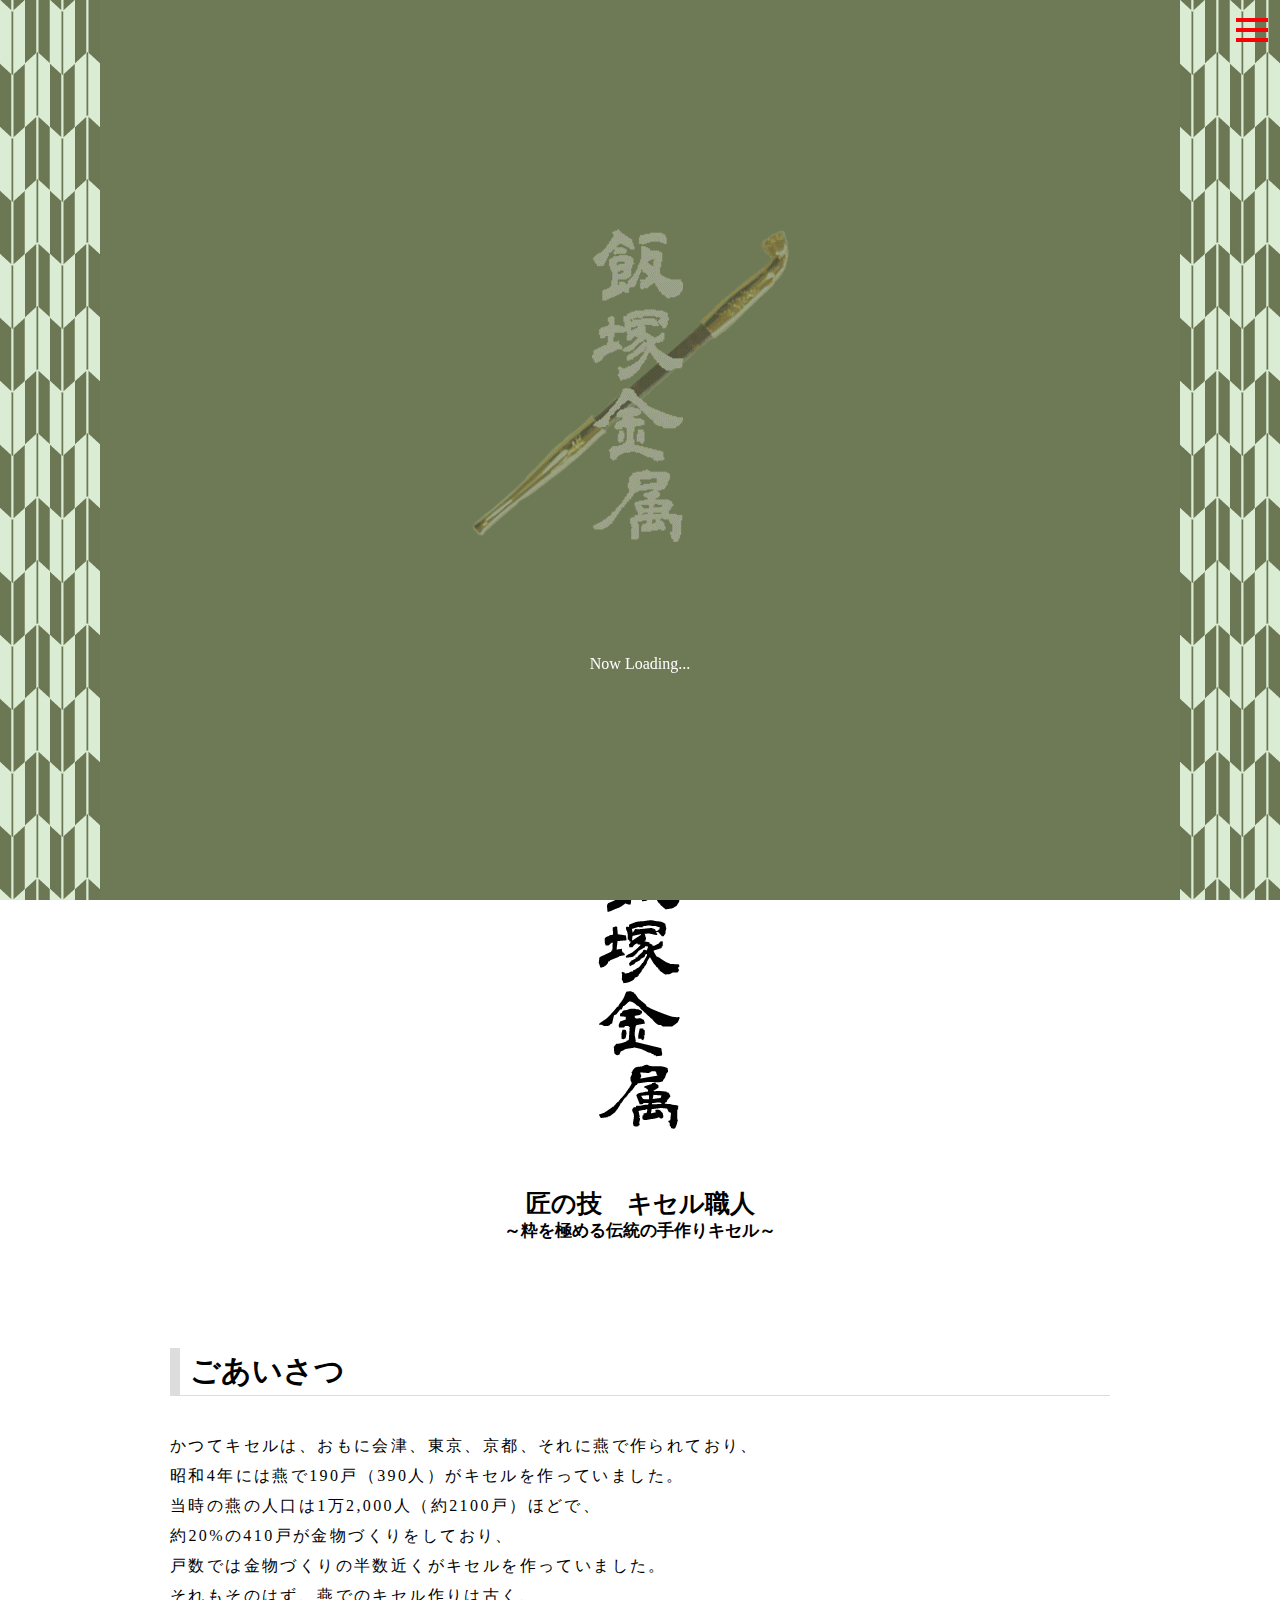
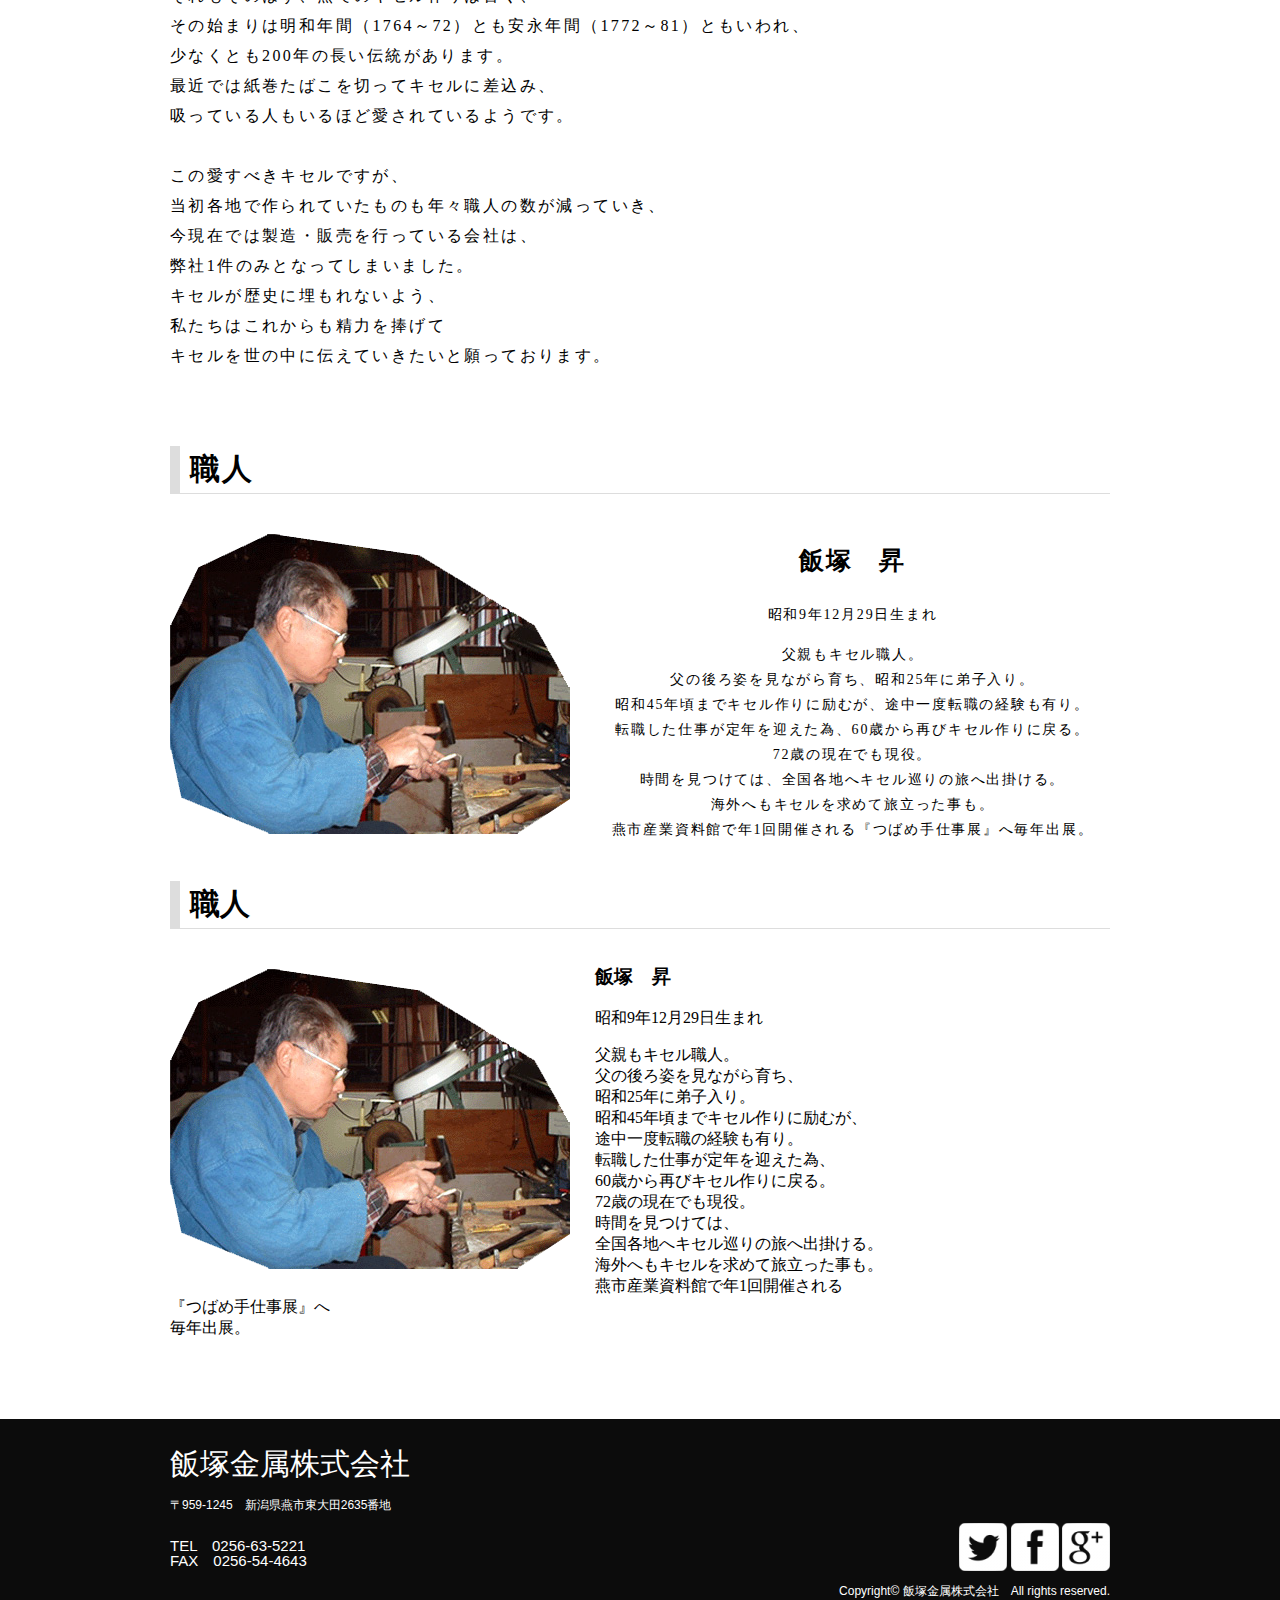
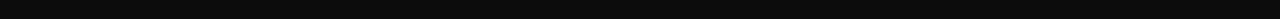
<file: index.html>
<!DOCTYPE html>
<html lang="ja">
<head>
<meta charset="UTF-8">
<meta name="viewport" content="width=device-width, user-scalable=yes, maximum-scale=1.0, minimum-scale=1.0">
<title>home</title>
<meta name="keywords" content="キセル,喫煙具,ライター,伝統,技,職人,手作り煙管,新潟">
<meta name="description" content="粋を極める伝統の手作りキセル。匠の技、ここにあり。">
<!--[if lt IE 9]>
<script src="http://html5shiv.googlecode.com/svn/trunk/html5.js"></script>
<![endif]-->
<link rel="stylesheet" href="css/style.css" type="text/css" media="screen">
<link rel="stylesheet" href="css/sp.css" type="text/css" media="screen">
<script src="https://ajax.googleapis.com/ajax/libs/jquery/1.10.2/jquery.min.js"></script>
<link rel="stylesheet" href="css/jquery.fs.boxer.min.css">
<script src="js/jquery.fs.boxer.min.js"></script>
<link rel="stylesheet" href="css/drawer.css"><!--ドロワーに必要なコード-->
<script src="js/drawer.js"></script><!--ドロワーに必要なコード-->
<script src="js/iscroll.js"></script><!--ドロワーに必要なコード-->
<!--<link rel="stylesheet" href="https://cdnjs.cloudflare.com/ajax/libs/drawer/3.1.0/css/drawer.css"><!--ドロワーに必要なコード-->
<!--<script src="https://cdnjs.cloudflare.com/ajax/libs/drawer/3.1.0/js/drawer.js"></script><!--ドロワーに必要なコード-->

<script type="text/javascript">
	$(function(){
	$('#nav li a').each(function(){
	var $href = $(this).attr('href');
	if(location.href.match($href)) {
	$(this).addClass('active');
	} else {
	$(this).removeClass('active');
	}
	});
	});
</script>

<script>
$(function() {
  var h = $(window).height();

  $('#wrap').css('display','none');
  $('#loader-bg ,#loader').height(h).css('display','block');
});

$(window).load(function () { //全ての読み込みが完了したら実行
  $('#loader-bg').delay(3000).fadeOut(800);
  $('#loader').delay(3000).fadeOut(300);
  $('#wrap').css('display', 'block');
});
</script>

<script>
$(function() {
    $('html,body').animate({ scrollTop: 0 }, '1');
});
</script>

<!--<script type="text/javascript">
$(function() {
    var nav = $('#topmenu');
    //navの位置
    var navTop = nav.offset().top;
    //スクロールするたびに実行
    $(window).scroll(function () {
        var winTop = $(this).scrollTop();
        //スクロール位置がnavの位置より下だったらクラスfixedを追加
        if (winTop >= navTop) {
            nav.addClass('fixed')
        } else if (winTop <= navTop) {
            nav.removeClass('fixed')
        }
    });
});
</script>-->

<!--
<style type="text/css">
body {
  background-image: url(images/top02.jpg);
  background-position:bottom;
  background-repeat: no-repeat;
  background-attachment: fixed;
  -webkit-background-size: cover;
  -moz-background-size: cover;
  -o-background-size: cover;
  background-size: cover;
}
</style>
-->
</head>


<body class="drawer drawer--right">
  <div id="loader-bg" class="bgimg">
    <div id=bgimg>
      <div id="loader">
        <img src="images/loading.gif" alt="Now Loading...">
        <p>Now Loading...</p>
      </div>
    </div>
  </div>
<!--  <div id=wrap>-->
 <!--<div class="gkg">-->
        <!-- menu -->
  <!--<header id="header">
    <div class="header2" class="open">
  	 <div class="header_bg">
  	 <img src="images/logo.png">
    	<div class="toggle">
    	<span></span>
    	<span></span>
    	<span></span>
    </div>-->

   <div id="jq_header">
	<button type="button" class="drawer-toggle drawer-hamburger">
	  <span class="sr-only">toggle navigation</span>
	  <span class="drawer-hamburger-icon"></span>
	</button>
    <img src="images/logo.png">
     </div>
  <header id="header">
      <nav class="drawer-nav">
        <ul class="drawer-menu">
          <li><a href="index.html">ホーム</a></li>
          <li><a href="about.html">キセルのあれこれ</a></li>
          <li><a href="products.html">作品</a></li>
          <li><a href="company.html">会社概要</a></li>
          <li><a href="mailto:info@iizuka-k.co.jp?Subject">お問い合わせ</a></li>
        </ul>
		</nav>
     </header>
      <div id="topmenu">
        <ul id="nav">
          <li class="on"><a href="index.html">ホーム</a></li>
          <li class><a href="about.html">キセルのあれこれ</a></li>
          <li class><a href="products.html">作品</a></li>
          <li class><a href="company.html">会社概要</a></li>
          <li class><a href="mailto:info@iizuka-k.co.jp?Subject">お問い合わせ</a></li>
        </ul>
      </div>
  <!-- menu end -->
  <!-- topBanner -->
    <div id="topBanner">
      <img src="images/top03.jpg" alt="top">
	 </div>
  <!-- topBanner end -->

  <div id="wrapper">

    <div class="rogo">
      <img src="images/rogo.png">
    </div>
    <div class="topTxt">
      <h2>匠の技　キセル職人</h2>
      <h3>～粋を極める伝統の手作りキセル～</h3>
    </div>

  <div class="tMain">
    <div class="tContents1">
      <h2>ごあいさつ</h2>
        <p>かつてキセルは、おもに会津、東京、京都、それに燕で作られており、<br>昭和4年には燕で190戸（390人）がキセルを作っていました。<br>
        当時の燕の人口は1万2,000人（約2100戸）ほどで、<br>約20%の410戸が金物づくりをしており、<br>戸数では金物づくりの半数近くがキセルを作っていました。<br>
        それもそのはず、燕でのキセル作りは古く、<br>その始まりは明和年間（1764～72）とも安永年間（1772～81）ともいわれ、<br>少なくとも200年の長い伝統があります。<br>
        最近では紙巻たばこを切ってキセルに差込み、<br>吸っている人もいるほど愛されているようです。<br><br>
        この愛すべきキセルですが、<br>当初各地で作られていたものも年々職人の数が減っていき、<br>
        今現在では製造・販売を行っている会社は、<br>弊社1件のみとなってしまいました。<br>
        キセルが歴史に埋もれないよう、<br>私たちはこれからも精力を捧げて<br>キセルを世の中に伝えていきたいと願っております。</p>
    </div>
    <div class="tContents2">
      <h2>職人</h2>
      <img src="images/syokunin.png"  class="alignleft">
        <h3>飯塚　昇</h3>
          <p>昭和9年12月29日生まれ</p>
          <p>父親もキセル職人。<br>父の後ろ姿を見ながら育ち、昭和25年に弟子入り。<br>
            昭和45年頃までキセル作りに励むが、途中一度転職の経験も有り。<br>
            転職した仕事が定年を迎えた為、60歳から再びキセル作りに戻る。<br>
            72歳の現在でも現役。<br>
            時間を見つけては、全国各地へキセル巡りの旅へ出掛ける。<br>
            海外へもキセルを求めて旅立った事も。<br>
            燕市産業資料館で年1回開催される『つばめ手仕事展』へ毎年出展。</p>
    </div>
        <div class="tContents3">
      <h2>職人</h2>
      <img src="images/syokunin.png"  class="alignleft">
        <h3>飯塚　昇</h3>
          <p>昭和9年12月29日生まれ</p>
          <p>父親もキセル職人。<br>父の後ろ姿を見ながら育ち、<br>昭和25年に弟子入り。<br>
            昭和45年頃までキセル作りに励むが、<br>途中一度転職の経験も有り。<br>
            転職した仕事が定年を迎えた為、<br>60歳から再びキセル作りに戻る。<br>
            72歳の現在でも現役。<br>
            時間を見つけては、<br>全国各地へキセル巡りの旅へ出掛ける。<br>
            海外へもキセルを求めて旅立った事も。<br>
            燕市産業資料館で年1回開催される<br>『つばめ手仕事展』へ<br>毎年出展。</p>
    </div>
  </div><!-- tMain end -->

  </div><!-- wrapper end -->
<!-- footer  -->
  <div id="footer">
    <div class="inner">
      <p class="company">飯塚金属株式会社</p>
      <p class="address">〒959-1245　新潟県燕市東大田2635番地</p>
      <p class="tel">TEL　0256-63-5221<br>FAX　0256-54-4643</p>
        <ul class="icon">
          <li href="https://twitter.com/share" target="blank"><img src="images/icon1.png" alt="twitter"></li>
          <li href="https://syncer.jp" target="blank"><img src="images/icon2.png" alt="facebook"></li>
          <li href="https://syncer.jp" target="blank"><img src="images/icon3.png" alt="google+"></li>
        </ul>
        <p class="copyright">Copyright© 飯塚金属株式会社　All rights reserved.</p>
      </div><!-- footer end -->
    </div>
  </div>
  <!-- #wrap -->
<script>
$(document).ready(function() {
  $(".drawer").drawer();
});
  </script>
<!--<script>
	$(function(){
	  $(function(){
		var $header= $('#header');

		$('.toggle').click(function(){
			$header.toggleClass('open');
		});
	 });
	})(jQuery);
  </script>-->
</body>
</html>
</file>
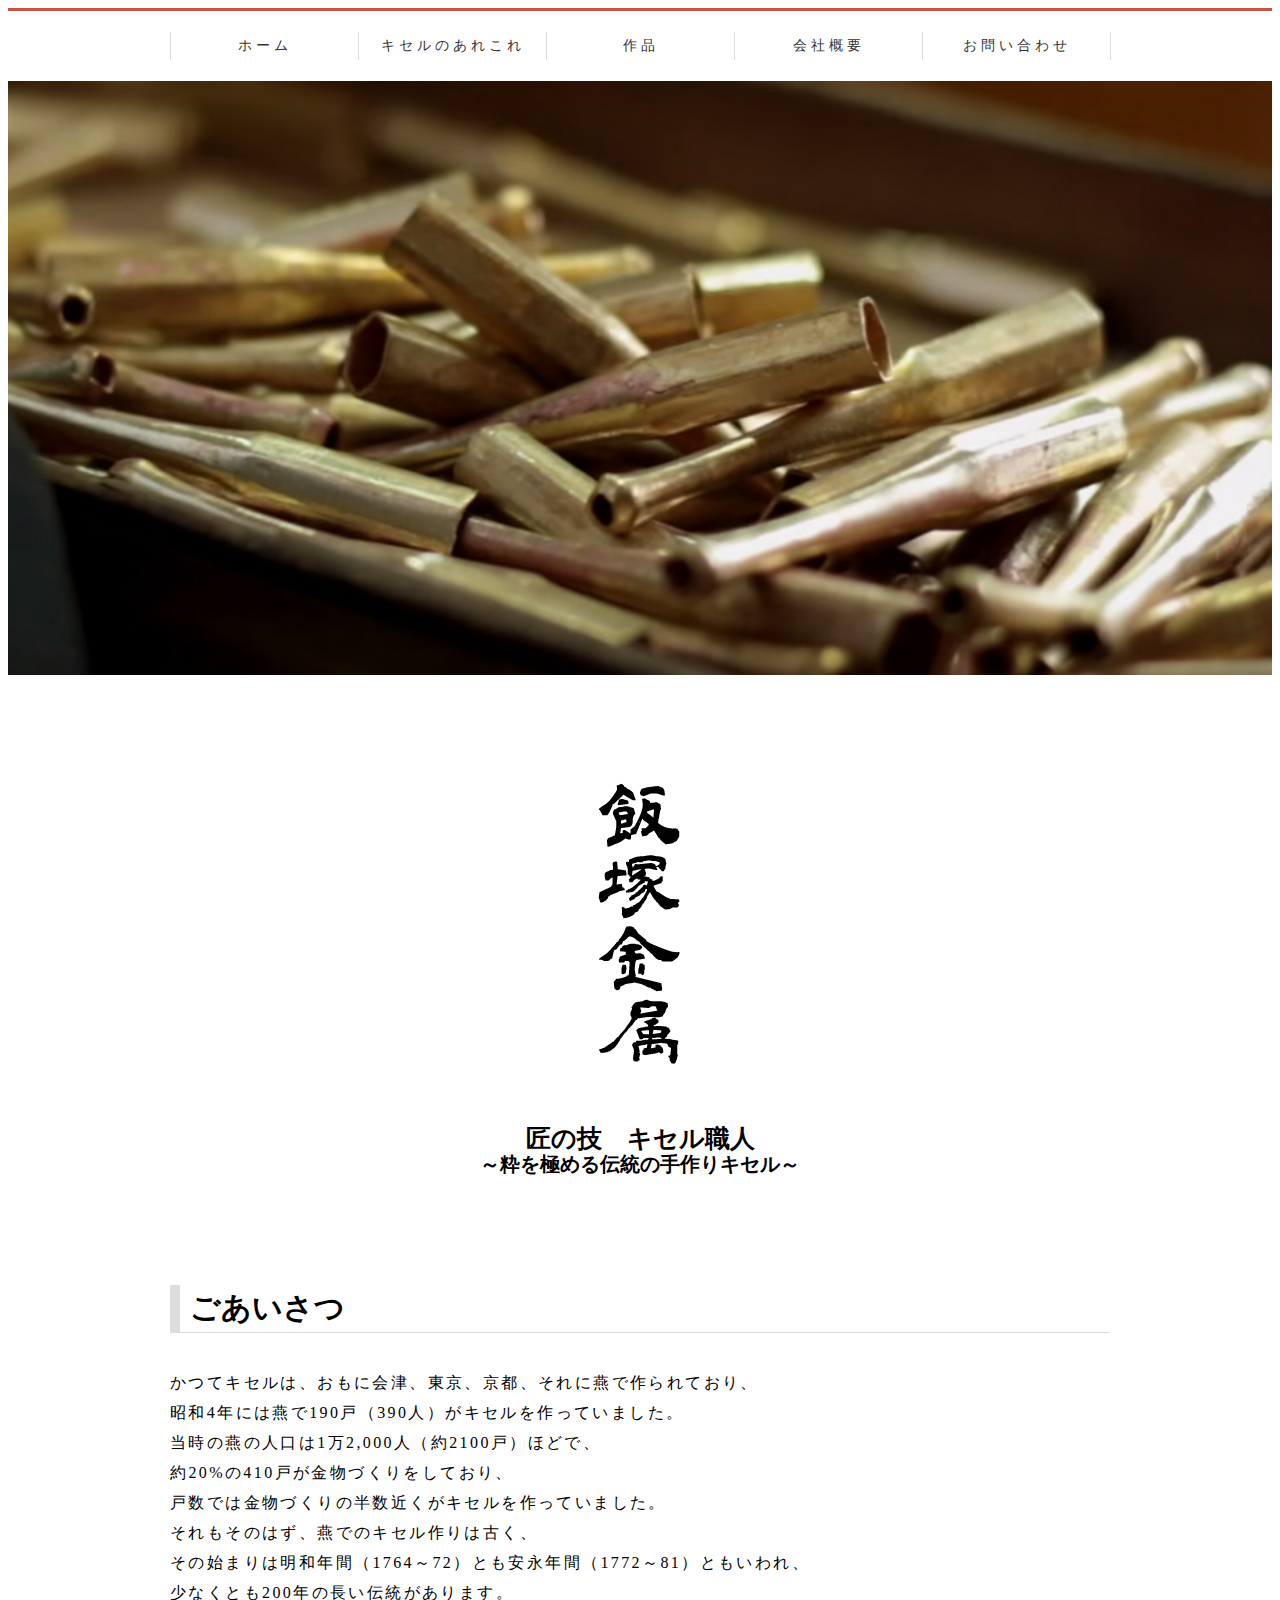
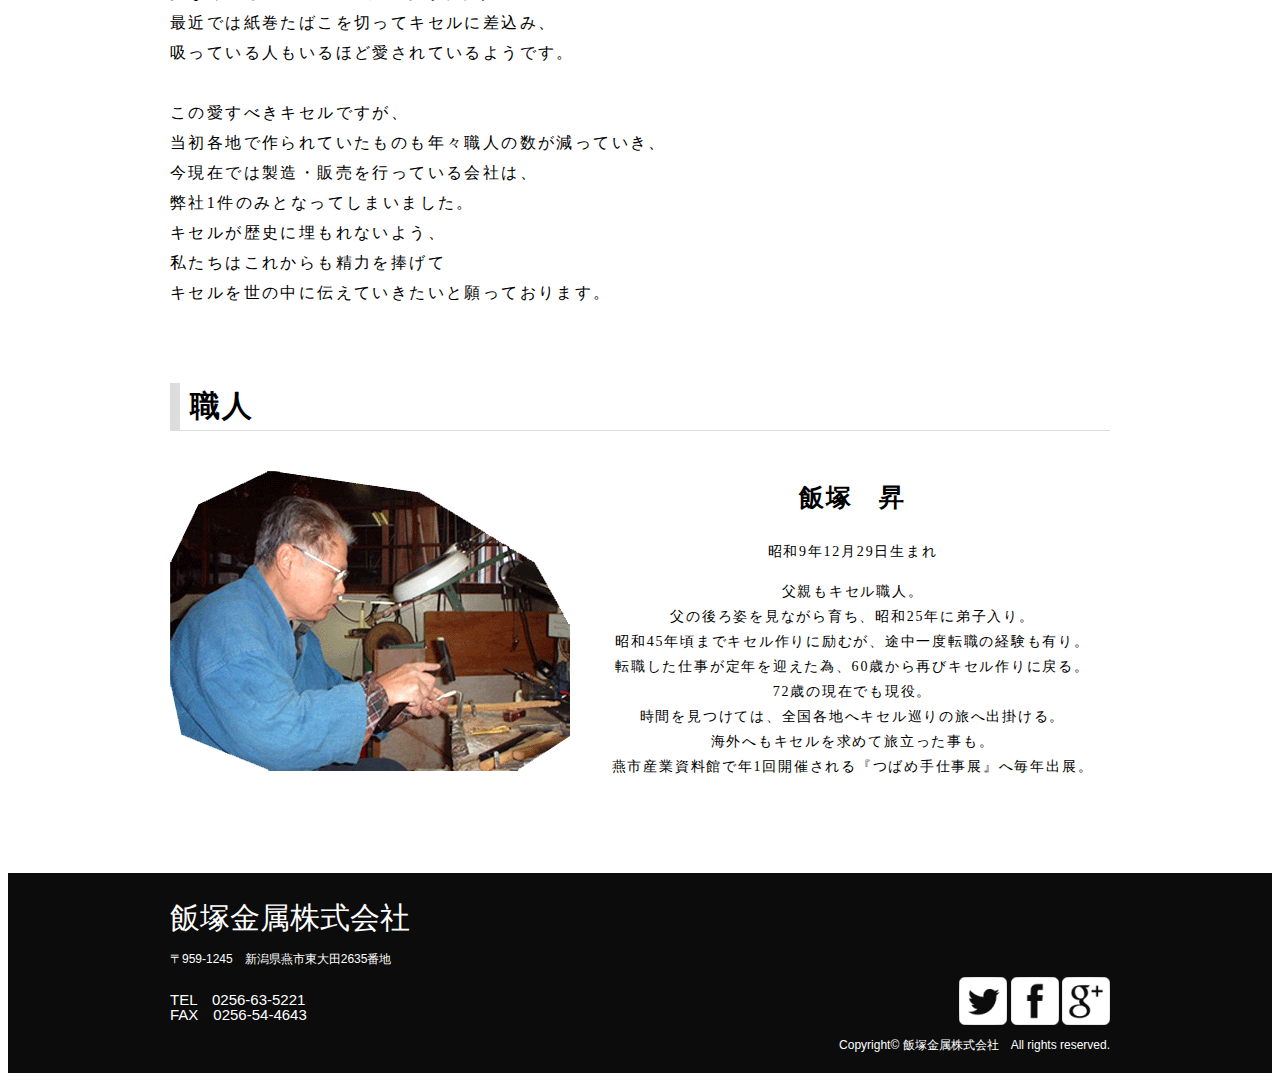
<file: old/160621/index.html>
<!DOCTYPE html>
<html lang="ja">
<head>
<meta charset="UTF-8">
<meta name="viewport" content="width=device-width, user-scalable=yes, maximum-scale=1.0, minimum-scale=1.0">
<title>home</title>
<meta name="keywords" content="キセル,喫煙具,ライター,伝統,技,職人,手作り煙管">
<meta name="description" content="粋を極める伝統の手作りキセル。匠の技、ここにあり。">
<!--[if lt IE 9]>
<script src="http://html5shiv.googlecode.com/svn/trunk/html5.js"></script>
<![endif]-->
<link rel="stylesheet" href="css/style.css" type="text/css" media="screen">
<script src="https://ajax.googleapis.com/ajax/libs/jquery/1.10.2/jquery.min.js"></script>
<link rel="stylesheet" href="css/jquery.fs.boxer.min.css">
<script src="js/jquery.fs.boxer.min.js"></script>

<script type="text/javascript">
$(function() {
    var nav = $('#topmenu');
    //navの位置
    var navTop = nav.offset().top;
    //スクロールするたびに実行
    $(window).scroll(function () {
        var winTop = $(this).scrollTop();
        //スクロール位置がnavの位置より下だったらクラスfixedを追加
        if (winTop >= navTop) {
            nav.addClass('fixed')
        } else if (winTop <= navTop) {
            nav.removeClass('fixed')
        }
    });
});
</script>

<!--
<style type="text/css">
body {
  background-image: url(images/top02.jpg);
  background-position:bottom;
  background-repeat: no-repeat;
  background-attachment: fixed;
  -webkit-background-size: cover;
  -moz-background-size: cover;
  -o-background-size: cover;
  background-size: cover;
}
</style>
-->
</head>

<body>
  <div class="gkg">
  <div id="header">

  <div id="wrapper">
    <!-- menu -->
    <div id="topmenu">
      <ul>
        <li><a href="index.html">ホーム</a></li>
        <li><a href="about.html">キセルのあれこれ</a></li>
        <li><a href="products.html">作品</a></li>
        <li><a href="company.html">会社概要</a></li>
        <li><a href="mailto:info@iizuka-k.co.jp?Subject">お問い合わせ</a></li>
      </ul>
    </div>
  </div>
  </div>
  <!-- menu end -->
  <!-- topBanner -->
  <div id="topBanner">
    <img src="images/top03.jpg" alt="top">
	</div>
  <!-- topBanner end -->

<div id="wrapper">

  <div class="rogo">
    <img src="images/rogo.png">
  </div>
  <div class="topTxt">
    <h2>匠の技　キセル職人</h2>
    <h3>～粋を極める伝統の手作りキセル～</h3>
  </div>

<div class="tMain">
  <div class="tContents1">
    <h2>ごあいさつ</h2>
      <p>かつてキセルは、おもに会津、東京、京都、それに燕で作られており、<br>昭和4年には燕で190戸（390人）がキセルを作っていました。<br>
当時の燕の人口は1万2,000人（約2100戸）ほどで、<br>約20%の410戸が金物づくりをしており、<br>戸数では金物づくりの半数近くがキセルを作っていました。<br>
それもそのはず、燕でのキセル作りは古く、<br>その始まりは明和年間（1764～72）とも安永年間（1772～81）ともいわれ、<br>少なくとも200年の長い伝統があります。<br>
最近では紙巻たばこを切ってキセルに差込み、<br>吸っている人もいるほど愛されているようです。<br><br>
この愛すべきキセルですが、<br>当初各地で作られていたものも年々職人の数が減っていき、<br>
今現在では製造・販売を行っている会社は、<br>弊社1件のみとなってしまいました。<br>
キセルが歴史に埋もれないよう、<br>私たちはこれからも精力を捧げて<br>キセルを世の中に伝えていきたいと願っております。</p>
  </div>
  <div class="tContents2">
    <h2>職人</h2>
    <img src="images/syokunin.png"  class="alignleft">
      <h3>飯塚　昇</h3>
        <p>昭和9年12月29日生まれ</p>
        <p>父親もキセル職人。<br>父の後ろ姿を見ながら育ち、昭和25年に弟子入り。<br>
          昭和45年頃までキセル作りに励むが、途中一度転職の経験も有り。<br>
          転職した仕事が定年を迎えた為、60歳から再びキセル作りに戻る。<br>
          72歳の現在でも現役。<br>
          時間を見つけては、全国各地へキセル巡りの旅へ出掛ける。<br>
          海外へもキセルを求めて旅立った事も。<br>
          燕市産業資料館で年1回開催される『つばめ手仕事展』へ毎年出展。</p>
  </div>
</div><!-- tMain end -->

</div><!-- wrapper end -->
<!-- footer  -->
<div id="footer">
  <div class="inner">
    <p class="company">飯塚金属株式会社</p>
    <p class="address">〒959-1245　新潟県燕市東大田2635番地</p>
    <p class="tel">TEL　0256-63-5221<br>FAX　0256-54-4643</p>
      <ul class="icon">
        <li href="https://twitter.com/share" target="blank"><img src="images/icon1.png" alt="twitter"></li>
        <li href="https://syncer.jp" target="blank"><img src="images/icon2.png" alt="facebook"></li>
        <li href="https://syncer.jp" target="blank"><img src="images/icon3.png" alt="google+"></li>
      </ul>
    <p class="copyright">Copyright© 飯塚金属株式会社　All rights reserved.</a>
  </div>
</div><!-- footer end -->
</div>
</body>
</html>
</file>
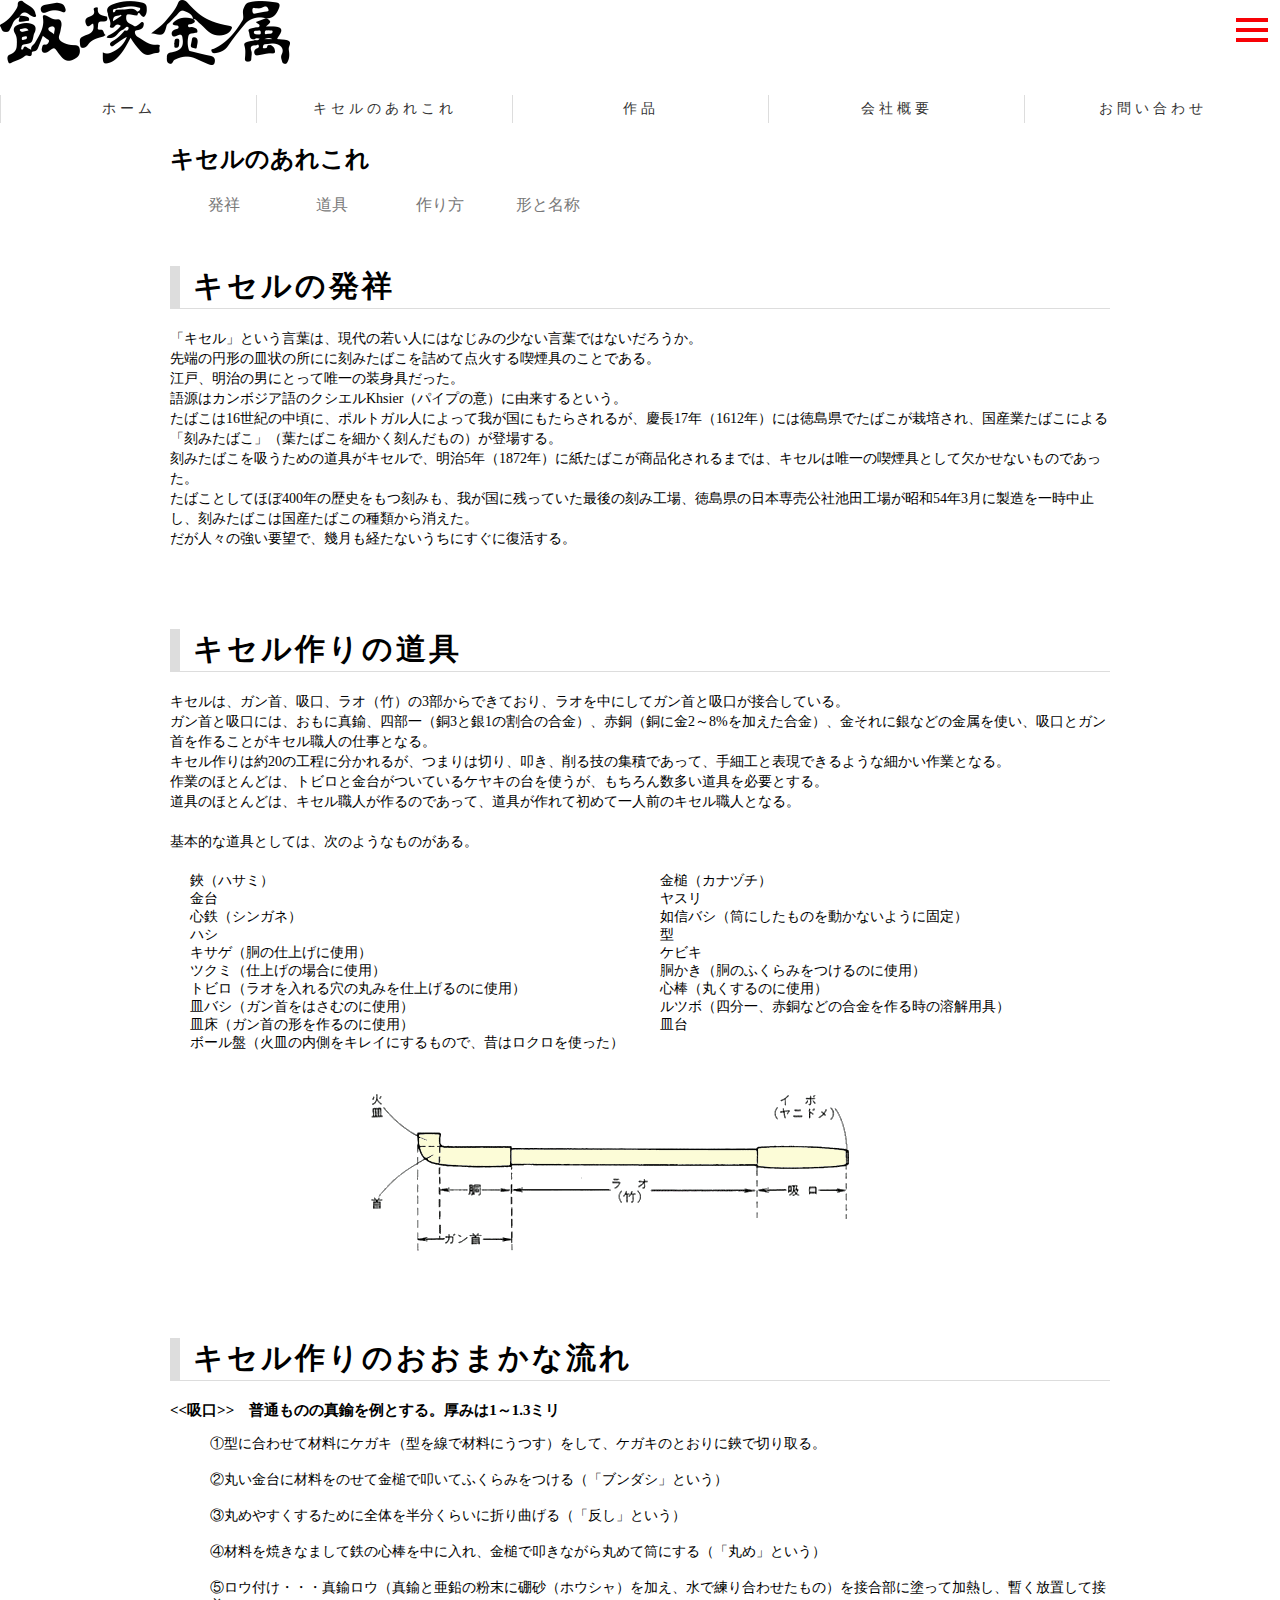
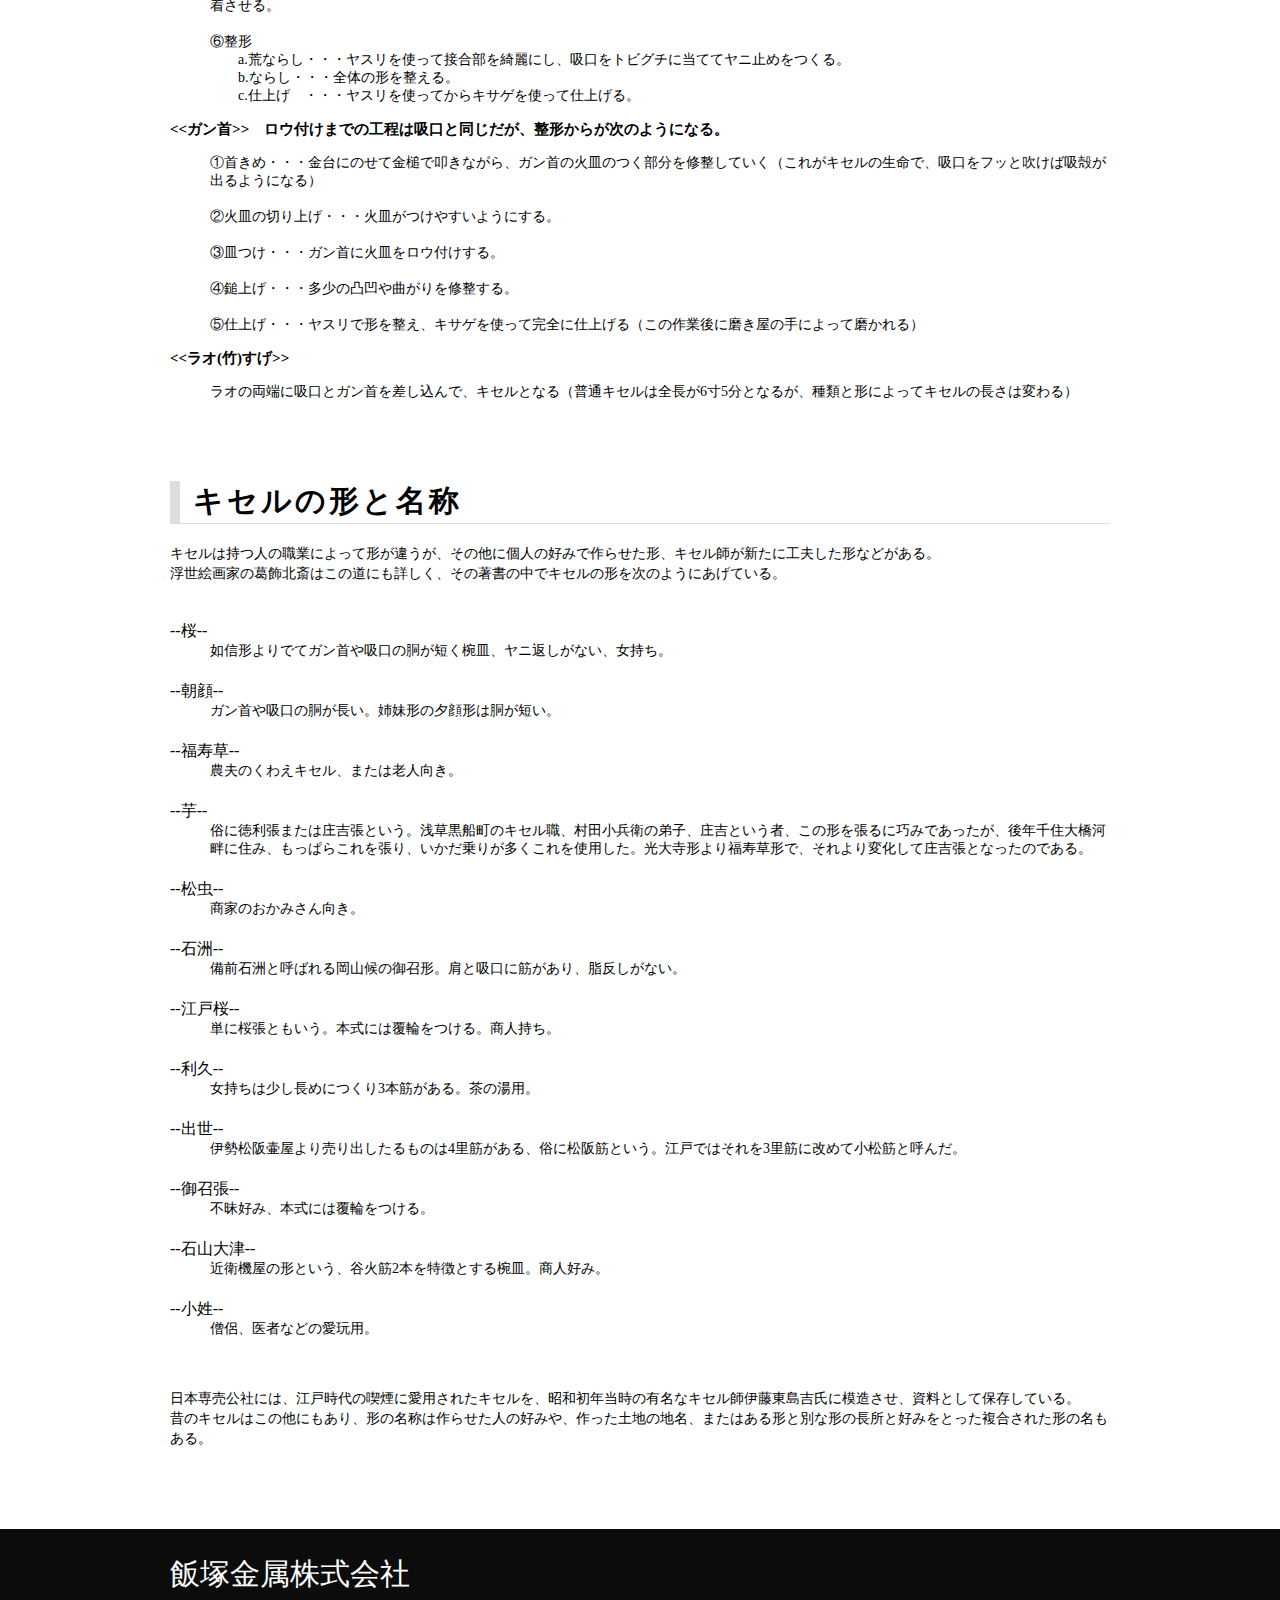
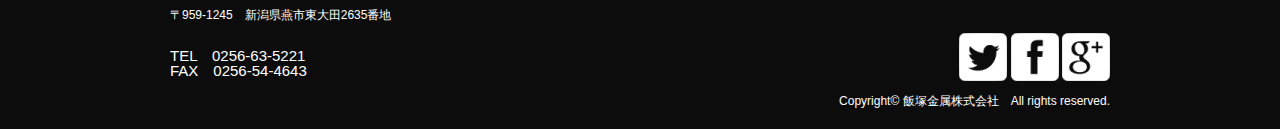
<file: about.html>
<!DOCTYPE html>
<html lang="ja">
<head>
<meta charset="UTF-8">
<meta name="viewport" content="width=device-width, user-scalable=yes, maximum-scale=1.0, minimum-scale=1.0">
<title>キセルについて</title>
<meta name="keywords" content="キセル,喫煙具,ライター,伝統,技,職人,手作り煙管">
<meta name="description" content="粋を極める伝統の手作りキセル。匠の技、ここにあり。">
<!--[if lt IE 9]>
<script src="http://html5shiv.googlecode.com/svn/trunk/html5.js"></script>
<![endif]-->
<link rel="stylesheet" href="css/style.css" type="text/css" media="screen">
<link rel="stylesheet" href="css/sp.css" type="text/css" media="screen">
<script src="https://ajax.googleapis.com/ajax/libs/jquery/1.10.2/jquery.min.js"></script>
<link rel="stylesheet" href="css/jquery.fs.boxer.min.css">
<script src="js/jquery.fs.boxer.min.js"></script>
<link rel="stylesheet" href="css/drawer.css">
<script src="js/drawer.js"></script>
<script src="js/iscroll.js"></script>
<script>
$(function() {
    $('html,body').animate({ scrollTop: 0 }, '1');
});
</script>
<!--<script type="text/javascript" src="jquery.js"></script>-->
<script type="text/javascript">
$(function(){
$('#nav li a').each(function(){
var $href = $(this).attr('href');
if(location.href.match($href)) {
$(this).addClass('active');
} else {
$(this).removeClass('active');
}
});
});
</script>
<!--<script type="text/javascript">
$(function() {
    var nav = $('#topmenu');
    //navの位置
    var navTop = nav.offset().top;
    //スクロールするたびに実行
    $(window).scroll(function () {
        var winTop = $(this).scrollTop();
        //スクロール位置がnavの位置より下だったらクラスfixedを追加
        if (winTop >= navTop) {
            nav.addClass('fixed')
        } else if (winTop <= navTop) {
            nav.removeClass('fixed')
        }
    });
});
</script>-->
<!--
<style type="text/css">
body {
  background: url(images/top02.jpg), -ms-linear-gradient(top, #FFF, #000)  ;
}
</style>
-->
</head>

<body class="drawer drawer--right">
  
   <div id="jq_header">
	<button type="button" class="drawer-toggle drawer-hamburger">
	  <span class="sr-only">toggle navigation</span>
	  <span class="drawer-hamburger-icon"></span>
	</button>
    <img src="images/logo.png">
     </div>
  <header id="header">
      <nav class="drawer-nav">
        <ul class="drawer-menu">
          <li><a href="index.html">ホーム</a></li>
          <li><a href="about.html">キセルのあれこれ</a></li>
          <li><a href="products.html">作品</a></li>
          <li><a href="company.html">会社概要</a></li>
          <li><a href="mailto:info@iizuka-k.co.jp?Subject">お問い合わせ</a></li>
        </ul>
		</nav>
     </header>
    <div id="topmenu">
      <ul id="nav">
        <li><a href="index.html">ホーム</a></li>
        <li><a href="about.html">キセルのあれこれ</a></li>
        <li><a href="products.html">作品</a></li>
        <li><a href="company.html">会社概要</a></li>
        <li><a href="mailto:info@iizuka-k.co.jp?Subject">お問い合わせ</a></li>
      </ul>
    </div>

  <!-- menu end -->

<div id="wrapper">

    <div class="inner_frame">
    	 <h2>キセルのあれこれ</h2>
        <div class="cNav">
    			<ul>
    				<li><a href="#abContents1">発祥</a></li>
    				<li><a href="#abContents2">道具</a></li>
    				<li><a href="#abContents3">作り方</a></li>
            <li><a href="#abContents4">形と名称</a></li>
    			</ul>
        </div>
        <script>
        $(function () {
            var headerHight = 140; //ヘッダの高さ
            $('a[href^=#]').click(function(){
                var href= $(this).attr("href");
                var target = $(href == "#" || href == "" ? 'html' : href);
                var position = target.offset().top-headerHight; //ヘッダの高さ分位置をずらす
                $("html, body").animate({scrollTop:position}, 550, "swing");
                return false;
            });
        });
        </script>

<div id="abContents">
  <div id="abContents1">
    <h2 class="index">キセルの発祥</h2>
  <p> 「キセル」という言葉は、現代の若い人にはなじみの少ない言葉ではないだろうか。<br>
先端の円形の皿状の所にに刻みたばこを詰めて点火する喫煙具のことである。<br>
江戸、明治の男にとって唯一の装身具だった。<br>
語源はカンボジア語のクシエルKhsier（パイプの意）に由来するという。<br>
たばこは16世紀の中頃に、ポルトガル人によって我が国にもたらされるが、慶長17年（1612年）には徳島県でたばこが栽培され、国産業たばこによる「刻みたばこ」（葉たばこを細かく刻んだもの）が登場する。<br>
刻みたばこを吸うための道具がキセルで、明治5年（1872年）に紙たばこが商品化されるまでは、キセルは唯一の喫煙具として欠かせないものであった。<br>
たばことしてほぼ400年の歴史をもつ刻みも、我が国に残っていた最後の刻み工場、徳島県の日本専売公社池田工場が昭和54年3月に製造を一時中止し、刻みたばこは国産たばこの種類から消えた。<br>
だが人々の強い要望で、幾月も経たないうちにすぐに復活する。
</p>
  </div>
  <div id="abContents2">
    <h2 class="index">キセル作りの道具</h2>
  <p>キセルは、ガン首、吸口、ラオ（竹）の3部からできており、ラオを中にしてガン首と吸口が接合している。<br>
    ガン首と吸口には、おもに真鍮、四部一（銅3と銀1の割合の合金）、赤銅（銅に金2～8%を加えた合金）、金それに銀などの金属を使い、吸口とガン首を作ることがキセル職人の仕事となる。<br>
    キセル作りは約20の工程に分かれるが、つまりは切り、叩き、削る技の集積であって、手細工と表現できるような細かい作業となる。<br>
    作業のほとんどは、トビロと金台がついているケヤキの台を使うが、もちろん数多い道具を必要とする。<br>
    道具のほとんどは、キセル職人が作るのであって、道具が作れて初めて一人前のキセル職人となる。<br>

    <br>
    基本的な道具としては、次のようなものがある。<br>
    </p>
    <ul class="tool">
      <li>鋏（ハサミ）</li>
      <li>金槌（カナヅチ）</li>
      <li>金台</li>
      <li>ヤスリ</li>
      <li>心鉄（シンガネ）</li>
      <li>如信バシ（筒にしたものを動かないように固定）</li>
      <li>ハシ</li>
      <li>型</li>
      <li>キサゲ（胴の仕上げに使用）</li>
      <li>ケビキ</li>
      <li>ツクミ（仕上げの場合に使用）</li>
      <li>胴かき（胴のふくらみをつけるのに使用）</li>
      <li>トビロ（ラオを入れる穴の丸みを仕上げるのに使用）</li>
      <li>心棒（丸くするのに使用）</li>
      <li>皿バシ（ガン首をはさむのに使用）</li>
      <li>ルツボ（四分一、赤銅などの合金を作る時の溶解用具）</li>
      <li>皿床（ガン首の形を作るのに使用）</li>
      <li>皿台</li>
      <li>ボール盤（火皿の内側をキレイにするもので、昔はロクロを使った）</li>
      <li>&nbsp;</li>
    </ul>
      <div class="images">
        <img src="images/about_01.png" alt="kiseru">
      </div>
  </div>
  <div id="abContents3">
    <h2 class="index">キセル作りのおおまかな流れ</h2>
    <h3><strong>&lt;&lt;吸口&gt;&gt;</strong>　普通ものの真鍮を例とする。厚みは1～1.3ミリ</h3>
    <ol>
      <li>①型に合わせて材料にケガキ（型を線で材料にうつす）をして、ケガキのとおりに鋏で切り取る。</li>
    　<li>②丸い金台に材料をのせて金槌で叩いてふくらみをつける（「ブンダシ」という）</li>
    　<li>③丸めやすくするために全体を半分くらいに折り曲げる（「反し」という）</li>
    　<li>④材料を焼きなまして鉄の心棒を中に入れ、金槌で叩きながら丸めて筒にする（「丸め」という）</li>
    　<li>⑤ロウ付け・・・真鍮ロウ（真鍮と亜鉛の粉末に硼砂（ホウシャ）を加え、水で練り合わせたもの）を接合部に塗って加熱し、暫く放置して接着させる。</li>
    　<li>⑥整形<br>
    　　a.荒ならし・・・ヤスリを使って接合部を綺麗にし、吸口をトビグチに当ててヤニ止めをつくる。<br>
    　　b.ならし・・・全体の形を整える。<br>
    　　c.仕上げ　・・・ヤスリを使ってからキサゲを使って仕上げる。</li>
    </ol>
    <h3><strong>&lt;&lt;ガン首&gt;&gt;</strong>　ロウ付けまでの工程は吸口と同じだが、整形からが次のようになる。</h3>
      <ol>
        <li>①首きめ・・・金台にのせて金槌で叩きながら、ガン首の火皿のつく部分を修整していく（これがキセルの生命で、吸口をフッと吹けば吸殻が出るようになる）</li>
    　  <li>②火皿の切り上げ・・・火皿がつけやすいようにする。</li>
    　  <li>③皿つけ・・・ガン首に火皿をロウ付けする。</li>
    　  <li>④鎚上げ・・・多少の凸凹や曲がりを修整する。</li>
    　  <li>⑤仕上げ・・・ヤスリで形を整え、キサゲを使って完全に仕上げる（この作業後に磨き屋の手によって磨かれる）</li>
      </ol>
    <h3><strong>&lt;&lt;ラオ(竹)すげ&gt;&gt;</strong></h3>
      <ol>
        <li>ラオの両端に吸口とガン首を差し込んで、キセルとなる（普通キセルは全長が6寸5分となるが、種類と形によってキセルの長さは変わる）</li>
      </ol>
  </div><!-- main3 end -->
  <div id="abContents4">
    <h2 class="index">キセルの形と名称</h2>
    <p>キセルは持つ人の職業によって形が違うが、その他に個人の好みで作らせた形、キセル師が新たに工夫した形などがある。<br>
      浮世絵画家の葛飾北斎はこの道にも詳しく、その著書の中でキセルの形を次のようにあげている。</p>
    <dl>
    　<dt>--桜--</dt><dd>如信形よりでてガン首や吸口の胴が短く椀皿、ヤニ返しがない、女持ち。</dd>
    　<dt>--朝顔--</dt><dd>ガン首や吸口の胴が長い。姉妹形の夕顔形は胴が短い。</dd>
    　<dt>--福寿草--</dt><dd>農夫のくわえキセル、または老人向き。</dd>
    　<dt>--芋--</dt><dd>俗に徳利張または庄吉張という。浅草黒船町のキセル職、村田小兵衛の弟子、庄吉という者、この形を張るに巧みであったが、後年千住大橋河畔に住み、もっぱらこれを張り、いかだ乗りが多くこれを使用した。光大寺形より福寿草形で、それより変化して庄吉張となったのである。</dd>
    　<dt>--松虫--</dt><dd>商家のおかみさん向き。</dd>
    　<dt>--石洲--</dt><dd>備前石洲と呼ばれる岡山候の御召形。肩と吸口に筋があり、脂反しがない。</dd>
    　<dt>--江戸桜--</dt><dd>単に桜張ともいう。本式には覆輪をつける。商人持ち。</dd>
    　<dt>--利久--</dt><dd>女持ちは少し長めにつくり3本筋がある。茶の湯用。</dd>
    　<dt>--出世--</dt><dd>伊勢松阪壷屋より売り出したるものは4里筋がある、俗に松阪筋という。江戸ではそれを3里筋に改めて小松筋と呼んだ。</dd>
    　<dt>--御召張--</dt><dd>不昧好み、本式には覆輪をつける。</dd>
    　<dt>--石山大津--</dt><dd>近衛機屋の形という、谷火筋2本を特徴とする椀皿。商人好み。</dd>
    　<dt>--小姓--</dt><dd>僧侶、医者などの愛玩用。</dd>
    </dl>
    　<p>日本専売公社には、江戸時代の喫煙に愛用されたキセルを、昭和初年当時の有名なキセル師伊藤東島吉氏に模造させ、資料として保存している。<br>
      昔のキセルはこの他にもあり、形の名称は作らせた人の好みや、作った土地の地名、またはある形と別な形の長所と好みをとった複合された形の名もある。</p>
  </div>
</div><!-- contents end -->
</div><!-- inner_frame-->
</div><!-- wrapper end -->

<!-- footer  -->
<div id="footer">
  <div class="inner">
    <p class="company">飯塚金属株式会社</p>
    <p class="address">〒959-1245　新潟県燕市東大田2635番地</p>
    <p class="tel">TEL　0256-63-5221<br>FAX　0256-54-4643</p>
      <ul class="icon">
        <li href="<サービスのURL>" target="blank"><img src="images/icon1.png" alt="twitter"></li>
        <li href="<サービスのURL>" target="blank"><img src="images/icon2.png" alt="facebook"></li>
        <li href="<サービスのURL>" target="blank"><img src="images/icon3.png" alt="google+"></li>
      </ul>
    <p class="copyright">Copyright© 飯塚金属株式会社　All rights reserved.</p>
</div><!-- footer end -->

<script type="text/javascript">
$(".boxer").boxer();
</script>
<script>
$(function(){
    var showTop = 100;

    $('body').append('<a href="javascript:void(0);" id="fixedTop">▲</a>');
    var fixedTop = $('#fixedTop');
    fixedTop.on('click',function(){
        $('html,body').animate({scrollTop:'0'},500);
    });
    $(window).on('load scroll resize',function(){
        if($(window).scrollTop() >= showTop){
            fixedTop.fadeIn('normal');
        } else if($(window).scrollTop() < showTop){
            fixedTop.fadeOut('normal');
        }
    });
});
</script>

<!--ドロワーメニュー設定-->
<script>
$(document).ready(function() {
  $(".drawer").drawer();
});
  </script>

</body>
</html>
</file>
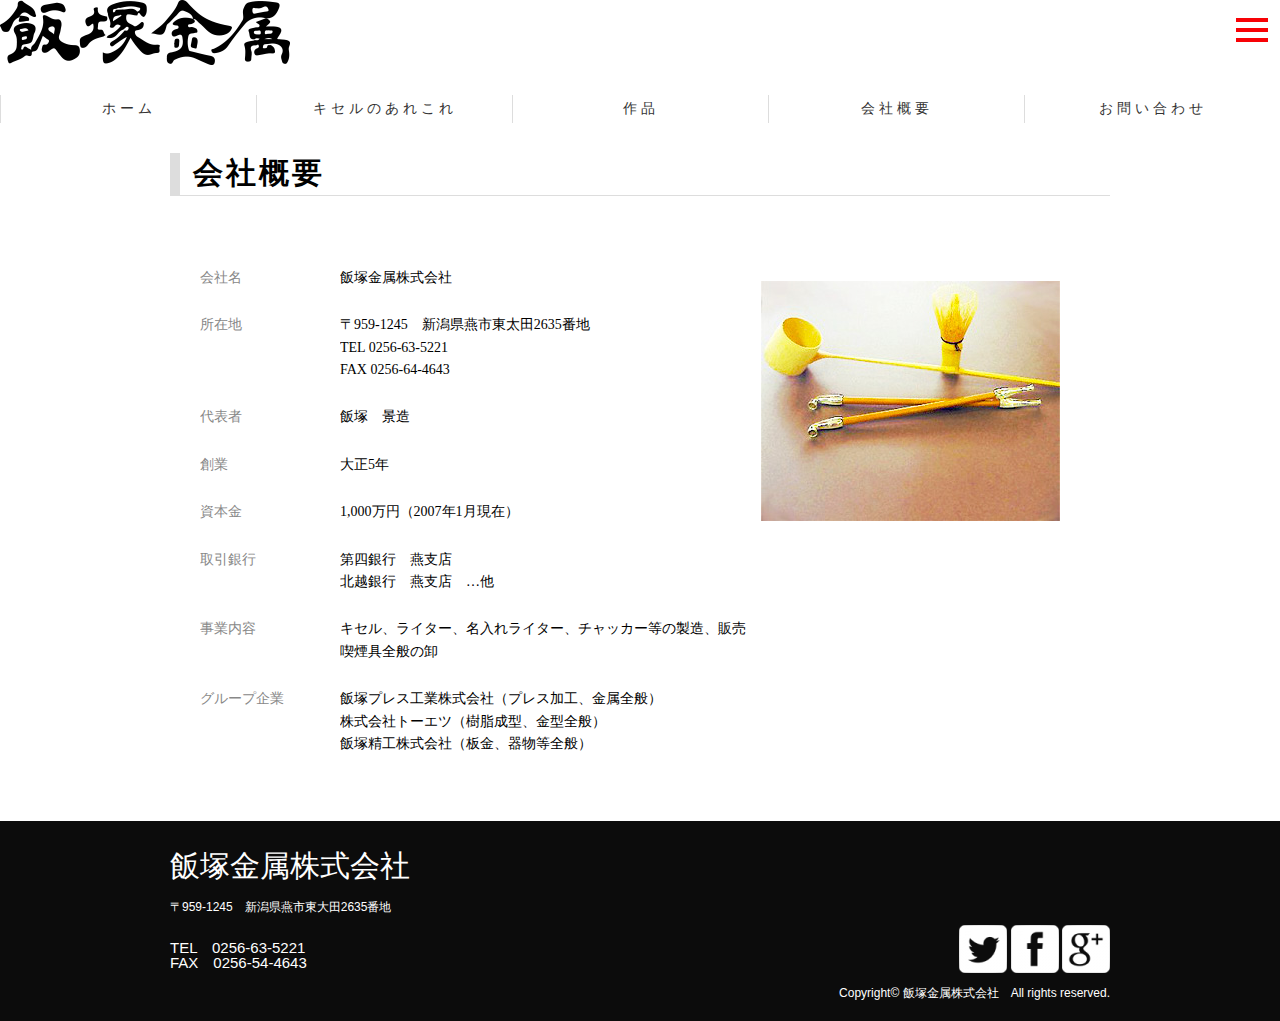
<file: company.html>
<!DOCTYPE html>
<html lang="ja">
<head>
<meta charset="UTF-8">
<meta name="viewport" content="width=device-width, user-scalable=yes, maximum-scale=1.0, minimum-scale=1.0">
<title>会社概要</title>
<meta name="keywords" content="キセル,喫煙具,ライター,伝統,技,職人,手作り煙管">
<meta name="description" content="粋を極める伝統の手作りキセル。匠の技、ここにあり。">
<!--[if lt IE 9]>
<script src="http://html5shiv.googlecode.com/svn/trunk/html5.js"></script>
<![endif]-->
<link rel="stylesheet" href="css/style.css" type="text/css" media="screen">
<link rel="stylesheet" href="css/sp.css" type="text/css" media="screen">
<script src="https://ajax.googleapis.com/ajax/libs/jquery/1.10.2/jquery.min.js"></script>
<link rel="stylesheet" href="css/jquery.fs.boxer.min.css">
<script src="js/jquery.fs.boxer.min.js"></script>
<link rel="stylesheet" href="css/drawer.css"><!--ドロワーに必要なコード-->
<script src="js/drawer.js"></script><!--ドロワーに必要なコード-->
<script src="js/iscroll.js"></script><!--ドロワーに必要なコード-->
<script>
$(function() {
    $('html,body').animate({ scrollTop: 0 }, '1');
});
</script>

<script type="text/javascript">
$(function(){
$('#nav li a').each(function(){
var $href = $(this).attr('href');
if(location.href.match($href)) {
$(this).addClass('active');
} else {
$(this).removeClass('active');
}
});
});
</script>
<!--<script type="text/javascript">
$(function() {
    var nav = $('#topmenu');
    //navの位置
    var navTop = nav.offset().top;
    //スクロールするたびに実行
    $(window).scroll(function () {
        var winTop = $(this).scrollTop();
        //スクロール位置がnavの位置より下だったらクラスfixedを追加
        if (winTop >= navTop) {
            nav.addClass('fixed')
        } else if (winTop <= navTop) {
            nav.removeClass('fixed')
        }
    });
});
</script>-->

<!--
<style type="text/css">
body {
  background-image: url(images/top02.jpg);
  background-position:bottom;
  background-repeat: no-repeat;
  background-attachment: fixed;
  -webkit-background-size: cover;
  -moz-background-size: cover;
  -o-background-size: cover;
  background-size: cover;
}
</style>
-->
</head>
<body class="drawer drawer--right">
<!--  <div id=wrap>-->
 <!--<div class="gkg">-->
        <!-- menu -->
  <!--<header id="header">
    <div class="header2" class="open">
  	 <div class="header_bg">
  	 <img src="images/logo.png">
    	<div class="toggle">
    	<span></span>
    	<span></span>
    	<span></span>
    </div>-->

   <div id="jq_header">
	<button type="button" class="drawer-toggle drawer-hamburger">
	  <span class="sr-only">toggle navigation</span>
	  <span class="drawer-hamburger-icon"></span>
	</button>
    <img src="images/logo.png">
     </div>
  <header id="header">
      <nav class="drawer-nav">
        <ul class="drawer-menu">
          <li><a href="index.html">ホーム</a></li>
          <li><a href="about.html">キセルのあれこれ</a></li>
          <li><a href="products.html">作品</a></li>
          <li><a href="company.html">会社概要</a></li>
          <li><a href="mailto:info@iizuka-k.co.jp?Subject">お問い合わせ</a></li>
        </ul>
		</nav>
     </header>

    <div id="topmenu">
      <ul id="nav">
        <li><a href="index.html">ホーム</a></li>
        <li><a href="about.html">キセルのあれこれ</a></li>
        <li><a href="products.html">作品</a></li>
        <li><a href="company.html">会社概要</a></li>
        <li><a href="mailto:info@iizuka-k.co.jp?Subject">お問い合わせ</a></li>
      </ul>
    </div>
  </div>
  </div>
  <!-- menu end -->

<div id="wrapper">

  <div class="cMain">
    <h2>会社概要</h2>
    <p class="cpmpanyvisual">
      <img alt="companyvisual" src="images/company01.jpg"></p>
  <div class="companyData">
      <dl class="companyData_item">
		    <dt>会社名</dt>
		    <dd>飯塚金属株式会社</dd>
      </dl>
      <dl class="companyData_item">
        <dt>所在地</dt>
        <dd>〒959-1245　新潟県燕市東太田2635番地<br>TEL	0256-63-5221<br>FAX	0256-64-4643</dd>
      </dl>
      <dl class="companyData_item">
        <dt>代表者</dt>
        <dd>飯塚　景造</dd>
      </dl>
      <dl class="companyData_item">
        <dt>創業</dt>
        <dd>大正5年</dd>
      </dl>
      <dl class="companyData_item">
        <dt>資本金</dt>
        <dd>1,000万円（2007年1月現在）</dd>
      </dl>
      <dl class="companyData_item">
        <dt>取引銀行</dt>
        <dd>第四銀行　燕支店<br>北越銀行　燕支店　…他</dd>
      </dl>
      <dl class="companyData_item">
        <dt>事業内容</dt>
        <dd>キセル、ライター、名入れライター、チャッカー等の製造、販売<br>喫煙具全般の卸</dd>
      </dl>
      <dl class="companyData_item">
        <dt>グループ企業</dt>
        <dd>飯塚プレス工業株式会社（プレス加工、金属全般）<br>
          株式会社トーエツ（樹脂成型、金型全般）<br>
          飯塚精工株式会社（板金、器物等全般）</dd>
        </dl>
    </div>
  </div>
</div><!-- wrapper end -->

<!-- footer  -->
<div id="footer">
  <div class="inner">
    <p class="company">飯塚金属株式会社</p>
    <p class="address">〒959-1245　新潟県燕市東大田2635番地</p>
    <p class="tel">TEL　0256-63-5221<br>FAX　0256-54-4643</p>
      <ul class="icon">
        <li href="<サービスのURL>" target="blank"><img src="images/icon1.png" alt="twitter"></li>
        <li href="<サービスのURL>" target="blank"><img src="images/icon2.png" alt="facebook"></li>
        <li href="<サービスのURL>" target="blank"><img src="images/icon3.png" alt="google+"></li>
      </ul>
    <p class="copyright">Copyright© 飯塚金属株式会社　All rights reserved.</p>
</div><!-- footer end -->
</div>

<!--ドロワーメニュー設定-->
<script>
$(document).ready(function() {
  $(".drawer").drawer();
});
  </script>
</body>
</html>
</file>
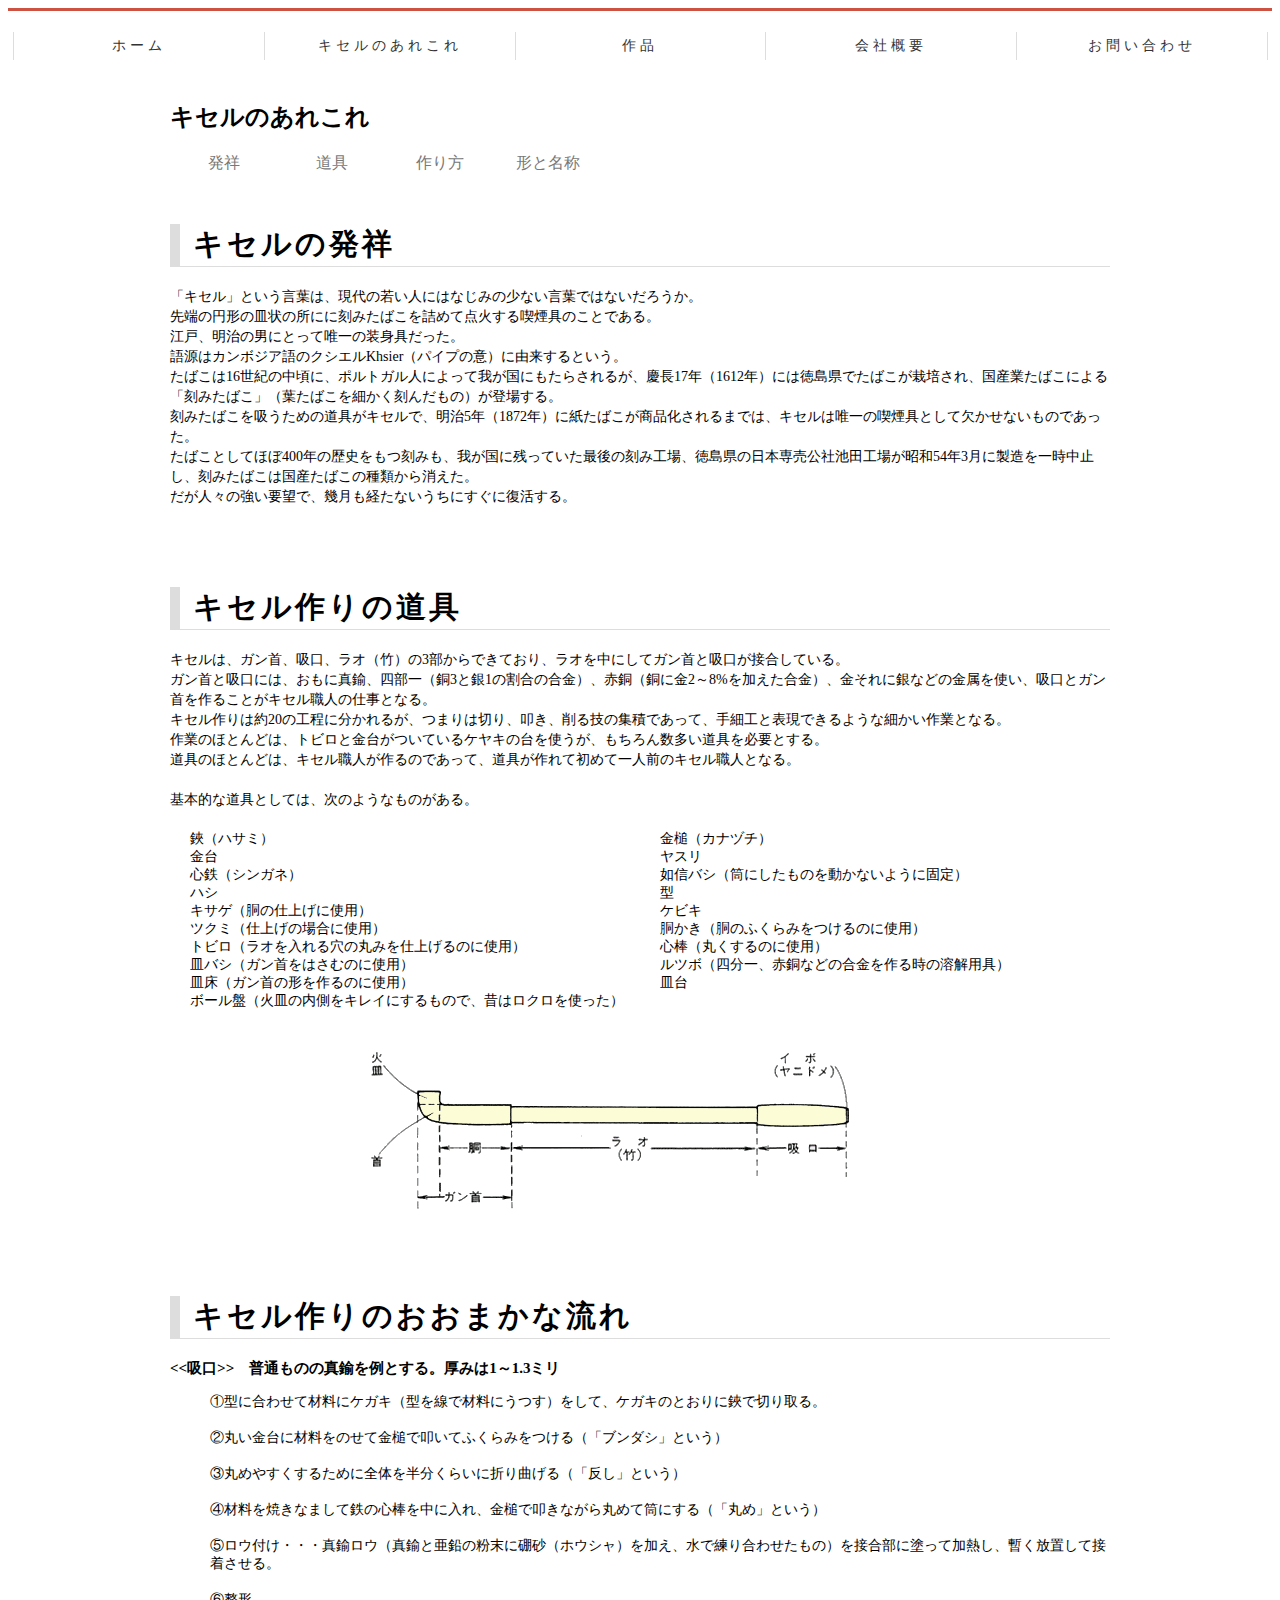
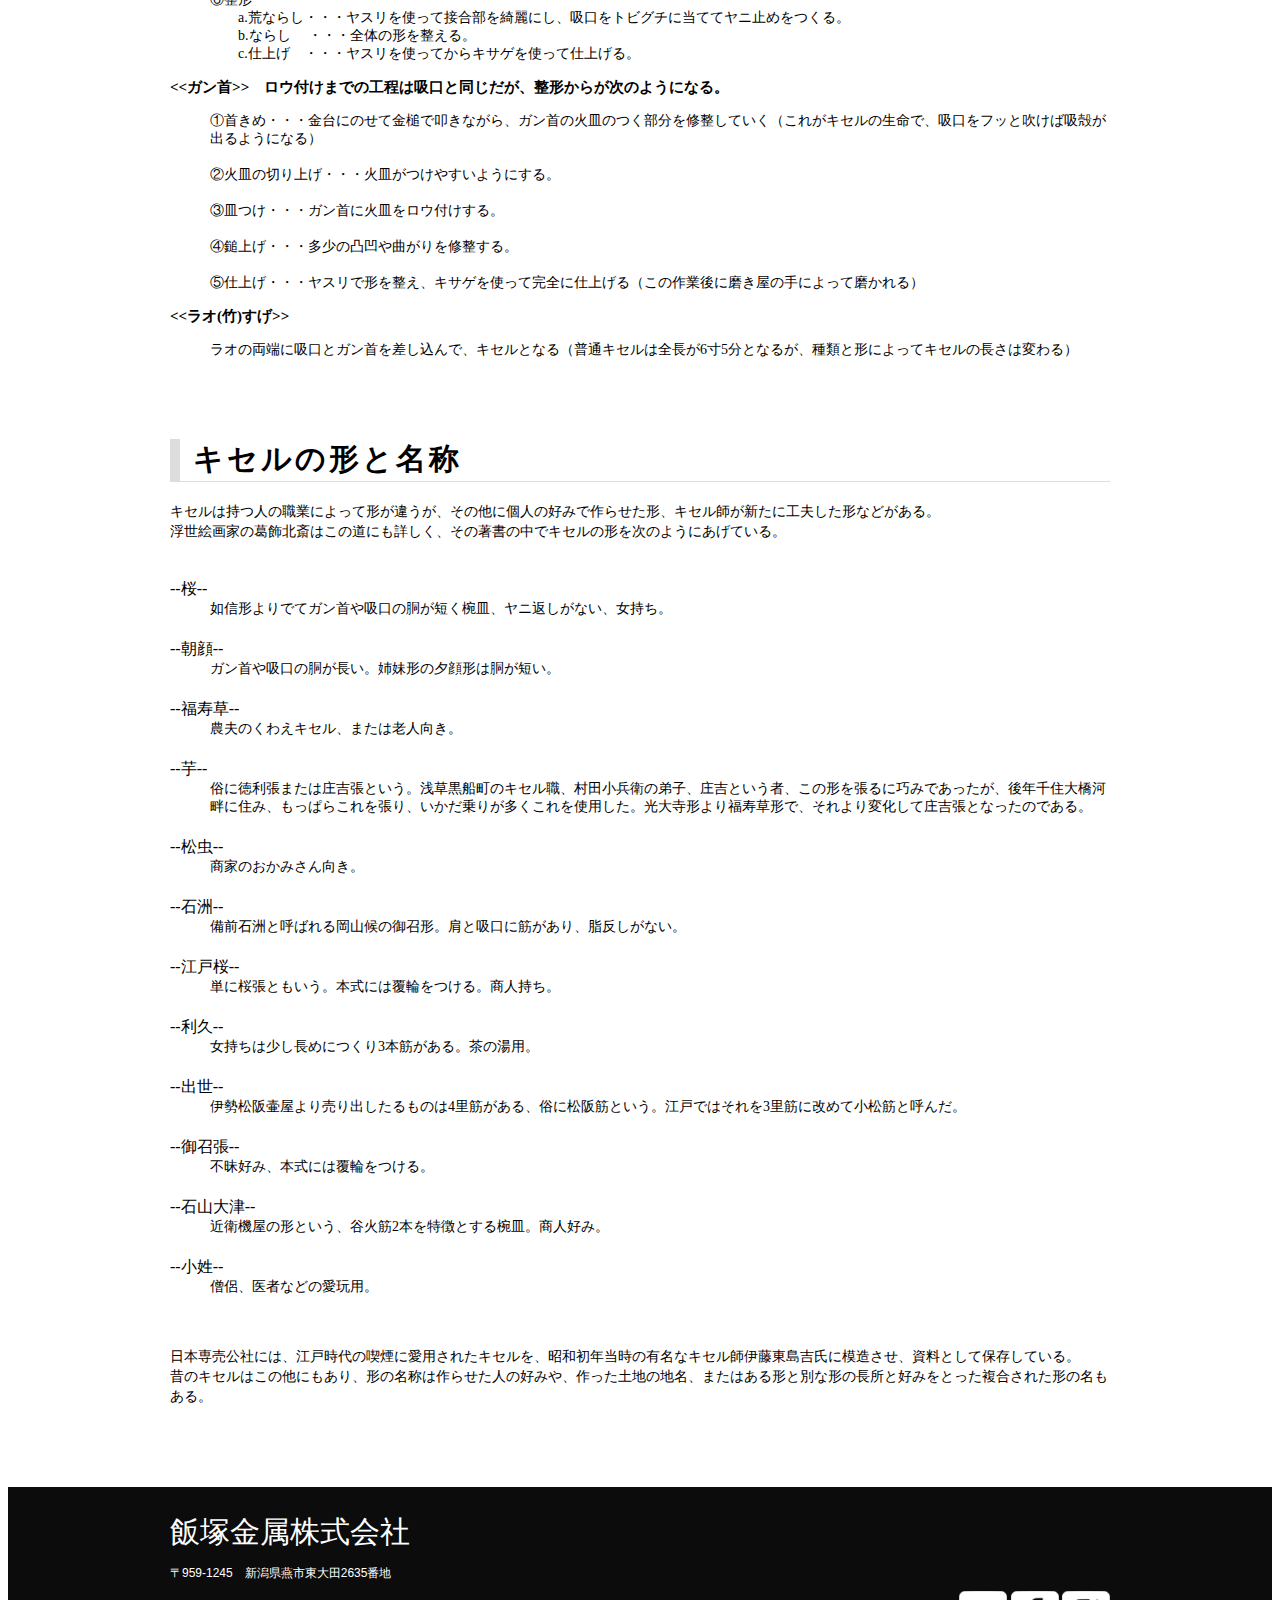
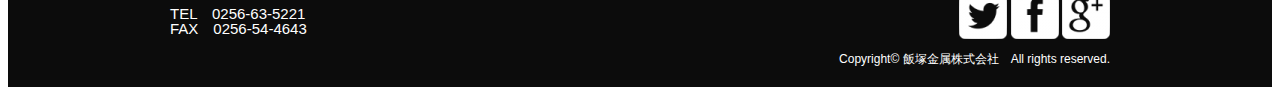
<file: old/160621/about.html>
<!DOCTYPE html>
<html lang="ja">
<head>
<meta charset="UTF-8">
<meta name="viewport" content="width=device-width, user-scalable=yes, maximum-scale=1.0, minimum-scale=1.0">
<title>キセルについて</title>
<meta name="keywords" content="キセル,喫煙具,ライター,伝統,技,職人,手作り煙管">
<meta name="description" content="粋を極める伝統の手作りキセル。匠の技、ここにあり。">
<!--[if lt IE 9]>
<script src="http://html5shiv.googlecode.com/svn/trunk/html5.js"></script>
<![endif]-->
<link rel="stylesheet" href="css/style.css" type="text/css" media="screen">
<script src="https://ajax.googleapis.com/ajax/libs/jquery/1.10.2/jquery.min.js"></script>
<link rel="stylesheet" href="css/jquery.fs.boxer.min.css">
<script src="js/jquery.fs.boxer.min.js"></script>

<script type="text/javascript">
$(function() {
    var nav = $('#topmenu');
    //navの位置
    var navTop = nav.offset().top;
    //スクロールするたびに実行
    $(window).scroll(function () {
        var winTop = $(this).scrollTop();
        //スクロール位置がnavの位置より下だったらクラスfixedを追加
        if (winTop >= navTop) {
            nav.addClass('fixed')
        } else if (winTop <= navTop) {
            nav.removeClass('fixed')
        }
    });
});
</script>
<!--
<style type="text/css">
body {
  background: url(images/top02.jpg), -ms-linear-gradient(top, #FFF, #000)  ;
}
</style>
-->
</head>

<body>
  <div class="gkg">
  <div id="header">
    <!-- menu -->
    <div id="topmenu">
      <ul>
        <li><a href="index.html">ホーム</a></li>
        <li><a href="about.html">キセルのあれこれ</a></li>
        <li><a href="products.html">作品</a></li>
        <li><a href="company.html">会社概要</a></li>
        <li><a href="mailto:info@iizuka-k.co.jp?Subject">お問い合わせ</a></li>
      </ul>
    </div>
  </div>
</div>
  <!-- menu end -->

<div id="wrapper">

    <div class="inner_frame">
    	 <h2>キセルのあれこれ</h2>
        <div class="cNav">
    			<ul>
    				<li><a href="#abContents1">発祥</a></li>
    				<li><a href="#abContents2">道具</a></li>
    				<li><a href="#abContents3">作り方</a></li>
            <li><a href="#abContents4">形と名称</a></li>
    			</ul>
        </div>
        <script>
        $(function () {
            var headerHight = 140; //ヘッダの高さ
            $('a[href^=#]').click(function(){
                var href= $(this).attr("href");
                var target = $(href == "#" || href == "" ? 'html' : href);
                var position = target.offset().top-headerHight; //ヘッダの高さ分位置をずらす
                $("html, body").animate({scrollTop:position}, 550, "swing");
                return false;
            });
        });
        </script>

<div id="abContents">
  <div id="abContents1">
    <h2 class="index">キセルの発祥</h2>
  <p> 「キセル」という言葉は、現代の若い人にはなじみの少ない言葉ではないだろうか。<br>
先端の円形の皿状の所にに刻みたばこを詰めて点火する喫煙具のことである。<br>
江戸、明治の男にとって唯一の装身具だった。<br>
語源はカンボジア語のクシエルKhsier（パイプの意）に由来するという。<br>
たばこは16世紀の中頃に、ポルトガル人によって我が国にもたらされるが、慶長17年（1612年）には徳島県でたばこが栽培され、国産業たばこによる「刻みたばこ」（葉たばこを細かく刻んだもの）が登場する。<br>
刻みたばこを吸うための道具がキセルで、明治5年（1872年）に紙たばこが商品化されるまでは、キセルは唯一の喫煙具として欠かせないものであった。<br>
たばことしてほぼ400年の歴史をもつ刻みも、我が国に残っていた最後の刻み工場、徳島県の日本専売公社池田工場が昭和54年3月に製造を一時中止し、刻みたばこは国産たばこの種類から消えた。<br>
だが人々の強い要望で、幾月も経たないうちにすぐに復活する。
</p>
  </div>
  <div id="abContents2">
    <h2 class="index">キセル作りの道具</h2>
  <p>キセルは、ガン首、吸口、ラオ（竹）の3部からできており、ラオを中にしてガン首と吸口が接合している。<br>
    ガン首と吸口には、おもに真鍮、四部一（銅3と銀1の割合の合金）、赤銅（銅に金2～8%を加えた合金）、金それに銀などの金属を使い、吸口とガン首を作ることがキセル職人の仕事となる。<br>
    キセル作りは約20の工程に分かれるが、つまりは切り、叩き、削る技の集積であって、手細工と表現できるような細かい作業となる。<br>
    作業のほとんどは、トビロと金台がついているケヤキの台を使うが、もちろん数多い道具を必要とする。<br>
    道具のほとんどは、キセル職人が作るのであって、道具が作れて初めて一人前のキセル職人となる。<br>
    <br>
    基本的な道具としては、次のようなものがある。<br>
    </p>
    <ul class="tool">
      <li>鋏（ハサミ）</li>
      <li>金槌（カナヅチ）</li>
      <li>金台</li>
      <li>ヤスリ</li>
      <li>心鉄（シンガネ）</li>
      <li>如信バシ（筒にしたものを動かないように固定）</li>
      <li>ハシ</li>
      <li>型</li>
      <li>キサゲ（胴の仕上げに使用）</li>
      <li>ケビキ</li>
      <li>ツクミ（仕上げの場合に使用）</li>
      <li>胴かき（胴のふくらみをつけるのに使用）</li>
      <li>トビロ（ラオを入れる穴の丸みを仕上げるのに使用）</li>
      <li>心棒（丸くするのに使用）</li>
      <li>皿バシ（ガン首をはさむのに使用）</li>
      <li>ルツボ（四分一、赤銅などの合金を作る時の溶解用具）</li>
      <li>皿床（ガン首の形を作るのに使用）</li>
      <li>皿台</li>
      <li>ボール盤（火皿の内側をキレイにするもので、昔はロクロを使った）</li>
      <li>&nbsp;</li>
    </ul>
      <div class="images">
        <img src="images/about_01.png" alt="kiseru">
      </div>
  </div>
  <div id="abContents3">
    <h2 class="index">キセル作りのおおまかな流れ</h2>
    <h3><strong>&lt;&lt;吸口&gt;&gt;</strong>　普通ものの真鍮を例とする。厚みは1～1.3ミリ</h3>
    <ol>
      <li>①型に合わせて材料にケガキ（型を線で材料にうつす）をして、ケガキのとおりに鋏で切り取る。</li>
    　<li>②丸い金台に材料をのせて金槌で叩いてふくらみをつける（「ブンダシ」という）</li>
    　<li>③丸めやすくするために全体を半分くらいに折り曲げる（「反し」という）</li>
    　<li>④材料を焼きなまして鉄の心棒を中に入れ、金槌で叩きながら丸めて筒にする（「丸め」という）</li>
    　<li>⑤ロウ付け・・・真鍮ロウ（真鍮と亜鉛の粉末に硼砂（ホウシャ）を加え、水で練り合わせたもの）を接合部に塗って加熱し、暫く放置して接着させる。</li>
    　<li>⑥整形<br>
    　　a.荒ならし・・・ヤスリを使って接合部を綺麗にし、吸口をトビグチに当ててヤニ止めをつくる。<br>
    　　b.ならし　 ・・・全体の形を整える。<br>
    　　c.仕上げ　・・・ヤスリを使ってからキサゲを使って仕上げる。</li>
    </ol>
    <h3><strong>&lt;&lt;ガン首&gt;&gt;</strong>　ロウ付けまでの工程は吸口と同じだが、整形からが次のようになる。</h3>
      <ol>
        <li>①首きめ・・・金台にのせて金槌で叩きながら、ガン首の火皿のつく部分を修整していく（これがキセルの生命で、吸口をフッと吹けば吸殻が出るようになる）</li>
    　  <li>②火皿の切り上げ・・・火皿がつけやすいようにする。</li>
    　  <li>③皿つけ・・・ガン首に火皿をロウ付けする。</li>
    　  <li>④鎚上げ・・・多少の凸凹や曲がりを修整する。</li>
    　  <li>⑤仕上げ・・・ヤスリで形を整え、キサゲを使って完全に仕上げる（この作業後に磨き屋の手によって磨かれる）</li>
      </ol>
    <h3><strong>&lt;&lt;ラオ(竹)すげ&gt;&gt;</strong></h3>
      <ol>
        <li>ラオの両端に吸口とガン首を差し込んで、キセルとなる（普通キセルは全長が6寸5分となるが、種類と形によってキセルの長さは変わる）</li>
      </ol>
  </div><!-- main3 end -->
  <div id="abContents4">
    <h2 class="index">キセルの形と名称</h2>
    <p>キセルは持つ人の職業によって形が違うが、その他に個人の好みで作らせた形、キセル師が新たに工夫した形などがある。<br>
      浮世絵画家の葛飾北斎はこの道にも詳しく、その著書の中でキセルの形を次のようにあげている。</p>
    <dl>
    　<dt>--桜--</dt><dd>如信形よりでてガン首や吸口の胴が短く椀皿、ヤニ返しがない、女持ち。</dd>
    　<dt>--朝顔--</dt><dd>ガン首や吸口の胴が長い。姉妹形の夕顔形は胴が短い。</dd>
    　<dt>--福寿草--</dt><dd>農夫のくわえキセル、または老人向き。</dd>
    　<dt>--芋--</dt><dd>俗に徳利張または庄吉張という。浅草黒船町のキセル職、村田小兵衛の弟子、庄吉という者、この形を張るに巧みであったが、後年千住大橋河畔に住み、もっぱらこれを張り、いかだ乗りが多くこれを使用した。光大寺形より福寿草形で、それより変化して庄吉張となったのである。</dd>
    　<dt>--松虫--</dt><dd>商家のおかみさん向き。</dd>
    　<dt>--石洲--</dt><dd>備前石洲と呼ばれる岡山候の御召形。肩と吸口に筋があり、脂反しがない。</dd>
    　<dt>--江戸桜--</dt><dd>単に桜張ともいう。本式には覆輪をつける。商人持ち。</dd>
    　<dt>--利久--</dt><dd>女持ちは少し長めにつくり3本筋がある。茶の湯用。</dd>
    　<dt>--出世--</dt><dd>伊勢松阪壷屋より売り出したるものは4里筋がある、俗に松阪筋という。江戸ではそれを3里筋に改めて小松筋と呼んだ。</dd>
    　<dt>--御召張--</dt><dd>不昧好み、本式には覆輪をつける。</dd>
    　<dt>--石山大津--</dt><dd>近衛機屋の形という、谷火筋2本を特徴とする椀皿。商人好み。</dd>
    　<dt>--小姓--</dt><dd>僧侶、医者などの愛玩用。</dd>
    </dl>
    　<p>日本専売公社には、江戸時代の喫煙に愛用されたキセルを、昭和初年当時の有名なキセル師伊藤東島吉氏に模造させ、資料として保存している。<br>
      昔のキセルはこの他にもあり、形の名称は作らせた人の好みや、作った土地の地名、またはある形と別な形の長所と好みをとった複合された形の名もある。</p>
  </div>
</div><!-- contents end -->
</div><!-- inner_frame-->
</div><!-- wrapper end -->

<!-- footer  -->
<div id="footer">
  <div class="inner">
    <p class="company">飯塚金属株式会社</p>
    <p class="address">〒959-1245　新潟県燕市東大田2635番地</p>
    <p class="tel">TEL　0256-63-5221<br>FAX　0256-54-4643</p>
      <ul class="icon">
        <li href="<サービスのURL>" target="blank"><img src="images/icon1.png" alt="twitter"></li>
        <li href="<サービスのURL>" target="blank"><img src="images/icon2.png" alt="facebook"></li>
        <li href="<サービスのURL>" target="blank"><img src="images/icon3.png" alt="google+"></li>
      </ul>
    <p class="copyright">Copyright© 飯塚金属株式会社　All rights reserved.</p>
</div><!-- footer end -->
</div><!-- gkg end -->
<script type="text/javascript">
$(".boxer").boxer();
</script>
<script src="http://ajax.googleapis.com/ajax/libs/jquery/1.11.2/jquery.min.js"></script>
<script>
$(function(){
    var showTop = 100;

    $('body').append('<a href="javascript:void(0);" id="fixedTop">▲</a>');
    var fixedTop = $('#fixedTop');
    fixedTop.on('click',function(){
        $('html,body').animate({scrollTop:'0'},500);
    });
    $(window).on('load scroll resize',function(){
        if($(window).scrollTop() >= showTop){
            fixedTop.fadeIn('normal');
        } else if($(window).scrollTop() < showTop){
            fixedTop.fadeOut('normal');
        }
    });
});
</script>
</body>
</html>
</file>
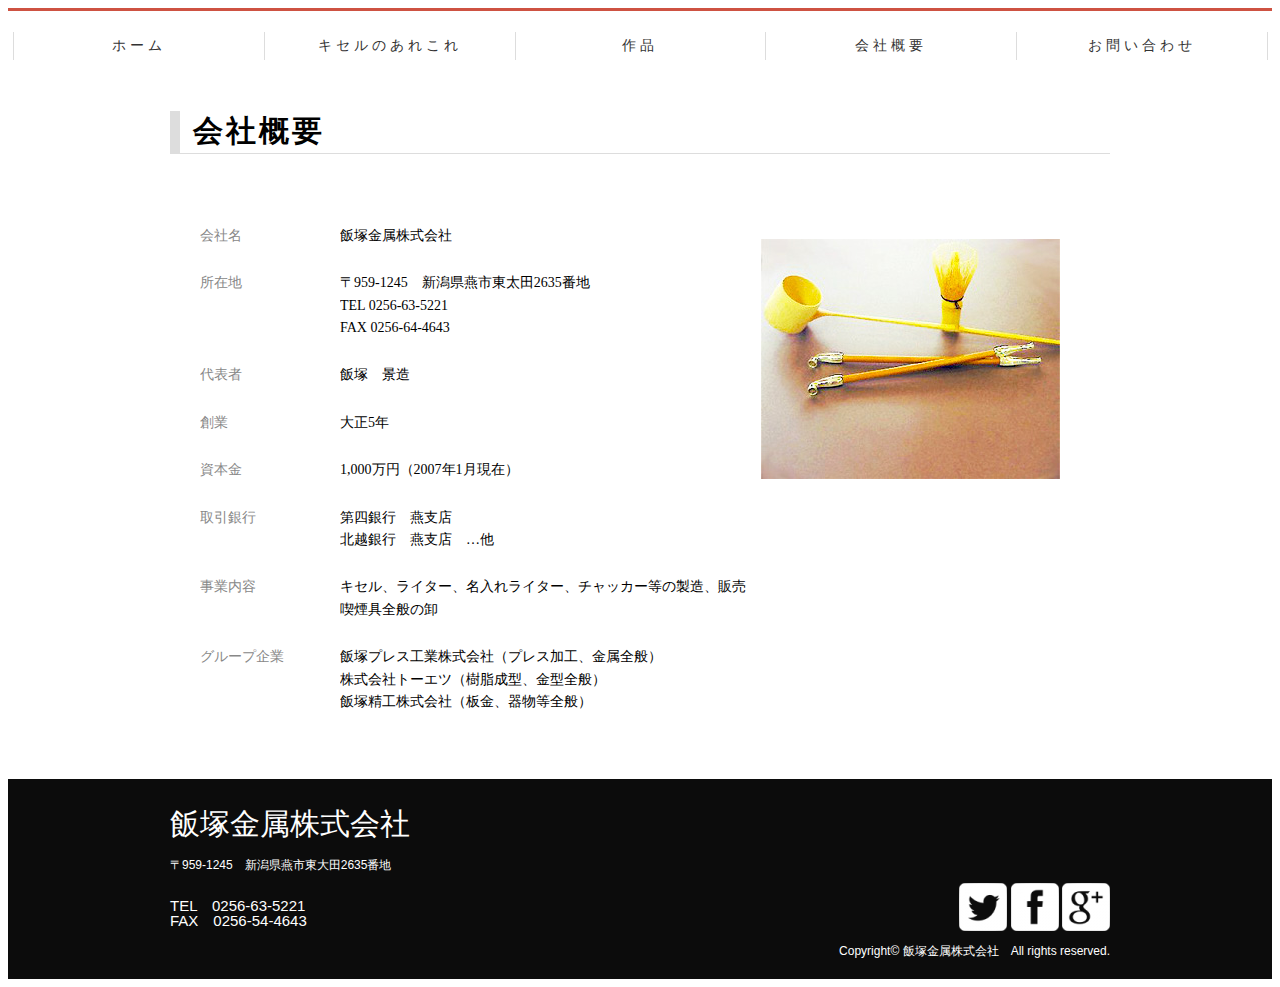
<file: old/160621/company.html>
<!DOCTYPE html>
<html lang="ja">
<head>
<meta charset="UTF-8">
<meta name="viewport" content="width=device-width, user-scalable=yes, maximum-scale=1.0, minimum-scale=1.0">
<title>会社概要</title>
<meta name="keywords" content="キセル,喫煙具,ライター,伝統,技,職人,手作り煙管">
<meta name="description" content="粋を極める伝統の手作りキセル。匠の技、ここにあり。">
<!--[if lt IE 9]>
<script src="http://html5shiv.googlecode.com/svn/trunk/html5.js"></script>
<![endif]-->
<link rel="stylesheet" href="css/style.css" type="text/css" media="screen">
<script src="https://ajax.googleapis.com/ajax/libs/jquery/1.10.2/jquery.min.js"></script>
<link rel="stylesheet" href="css/jquery.fs.boxer.min.css">
<script src="js/jquery.fs.boxer.min.js"></script>

<script type="text/javascript">
$(function() {
    var nav = $('#topmenu');
    //navの位置
    var navTop = nav.offset().top;
    //スクロールするたびに実行
    $(window).scroll(function () {
        var winTop = $(this).scrollTop();
        //スクロール位置がnavの位置より下だったらクラスfixedを追加
        if (winTop >= navTop) {
            nav.addClass('fixed')
        } else if (winTop <= navTop) {
            nav.removeClass('fixed')
        }
    });
});
</script>

<!--
<style type="text/css">
body {
  background-image: url(images/top02.jpg);
  background-position:bottom;
  background-repeat: no-repeat;
  background-attachment: fixed;
  -webkit-background-size: cover;
  -moz-background-size: cover;
  -o-background-size: cover;
  background-size: cover;
}
</style>
-->
</head>

<body>
  <div class="gkg">
  <div id="header">
    <!-- menu -->
    <div id="topmenu">
      <ul>
        <li><a href="index.html">ホーム</a></li>
        <li><a href="about.html">キセルのあれこれ</a></li>
        <li><a href="products.html">作品</a></li>
        <li><a href="company.html">会社概要</a></li>
        <li><a href="mailto:info@iizuka-k.co.jp?Subject">お問い合わせ</a></li>
      </ul>
    </div>
  </div>
  </div>
  <!-- menu end -->

<div id="wrapper">

  <div class="cMain">
    <h2>会社概要</h2>
    <p class="cpmpanyvisual">
      <img alt="companyvisual" src="images/company01.jpg">
    </p>
  <div class="companyData">
      <dl class="companyData_item">
		    <dt>会社名</dt>
		    <dd>飯塚金属株式会社</dd>
      </dl>
      <dl class="companyData_item">
        <dt>所在地</dt>
        <dd>〒959-1245　新潟県燕市東太田2635番地<br>TEL	0256-63-5221<br>FAX	0256-64-4643</dd>
      </dl>
      <dl class="companyData_item">
        <dt>代表者</dt>
        <dd>飯塚　景造</dd>
      </dl>
      <dl class="companyData_item">
        <dt>創業</dt>
        <dd>大正5年</dd>
      </dl>
      <dl class="companyData_item">
        <dt>資本金</dt>
        <dd>1,000万円（2007年1月現在）</dd>
      </dl>
      <dl class="companyData_item">
        <dt>取引銀行</dt>
        <dd>第四銀行　燕支店<br>北越銀行　燕支店　…他</dd>
      </dl>
      <dl class="companyData_item">
        <dt>事業内容</dt>
        <dd>キセル、ライター、名入れライター、チャッカー等の製造、販売<br>喫煙具全般の卸</dd>
      </dl>
      <dl class="companyData_item">
        <dt>グループ企業</dt>
        <dd>飯塚プレス工業株式会社（プレス加工、金属全般）<br>
          株式会社トーエツ（樹脂成型、金型全般）<br>
          飯塚精工株式会社（板金、器物等全般）</dd>
        </dl>
    </div>
  </div>
</div><!-- wrapper end -->

<!-- footer  -->
<div id="footer">
  <div class="inner">
    <p class="company">飯塚金属株式会社</p>
    <p class="address">〒959-1245　新潟県燕市東大田2635番地</p>
    <p class="tel">TEL　0256-63-5221<br>FAX　0256-54-4643</p>
      <ul class="icon">
        <li href="<サービスのURL>" target="blank"><img src="images/icon1.png" alt="twitter"></li>
        <li href="<サービスのURL>" target="blank"><img src="images/icon2.png" alt="facebook"></li>
        <li href="<サービスのURL>" target="blank"><img src="images/icon3.png" alt="google+"></li>
      </ul>
    <p class="copyright">Copyright© 飯塚金属株式会社　All rights reserved.</p>
</div><!-- footer end -->
</div>
</body>
</html>
</file>
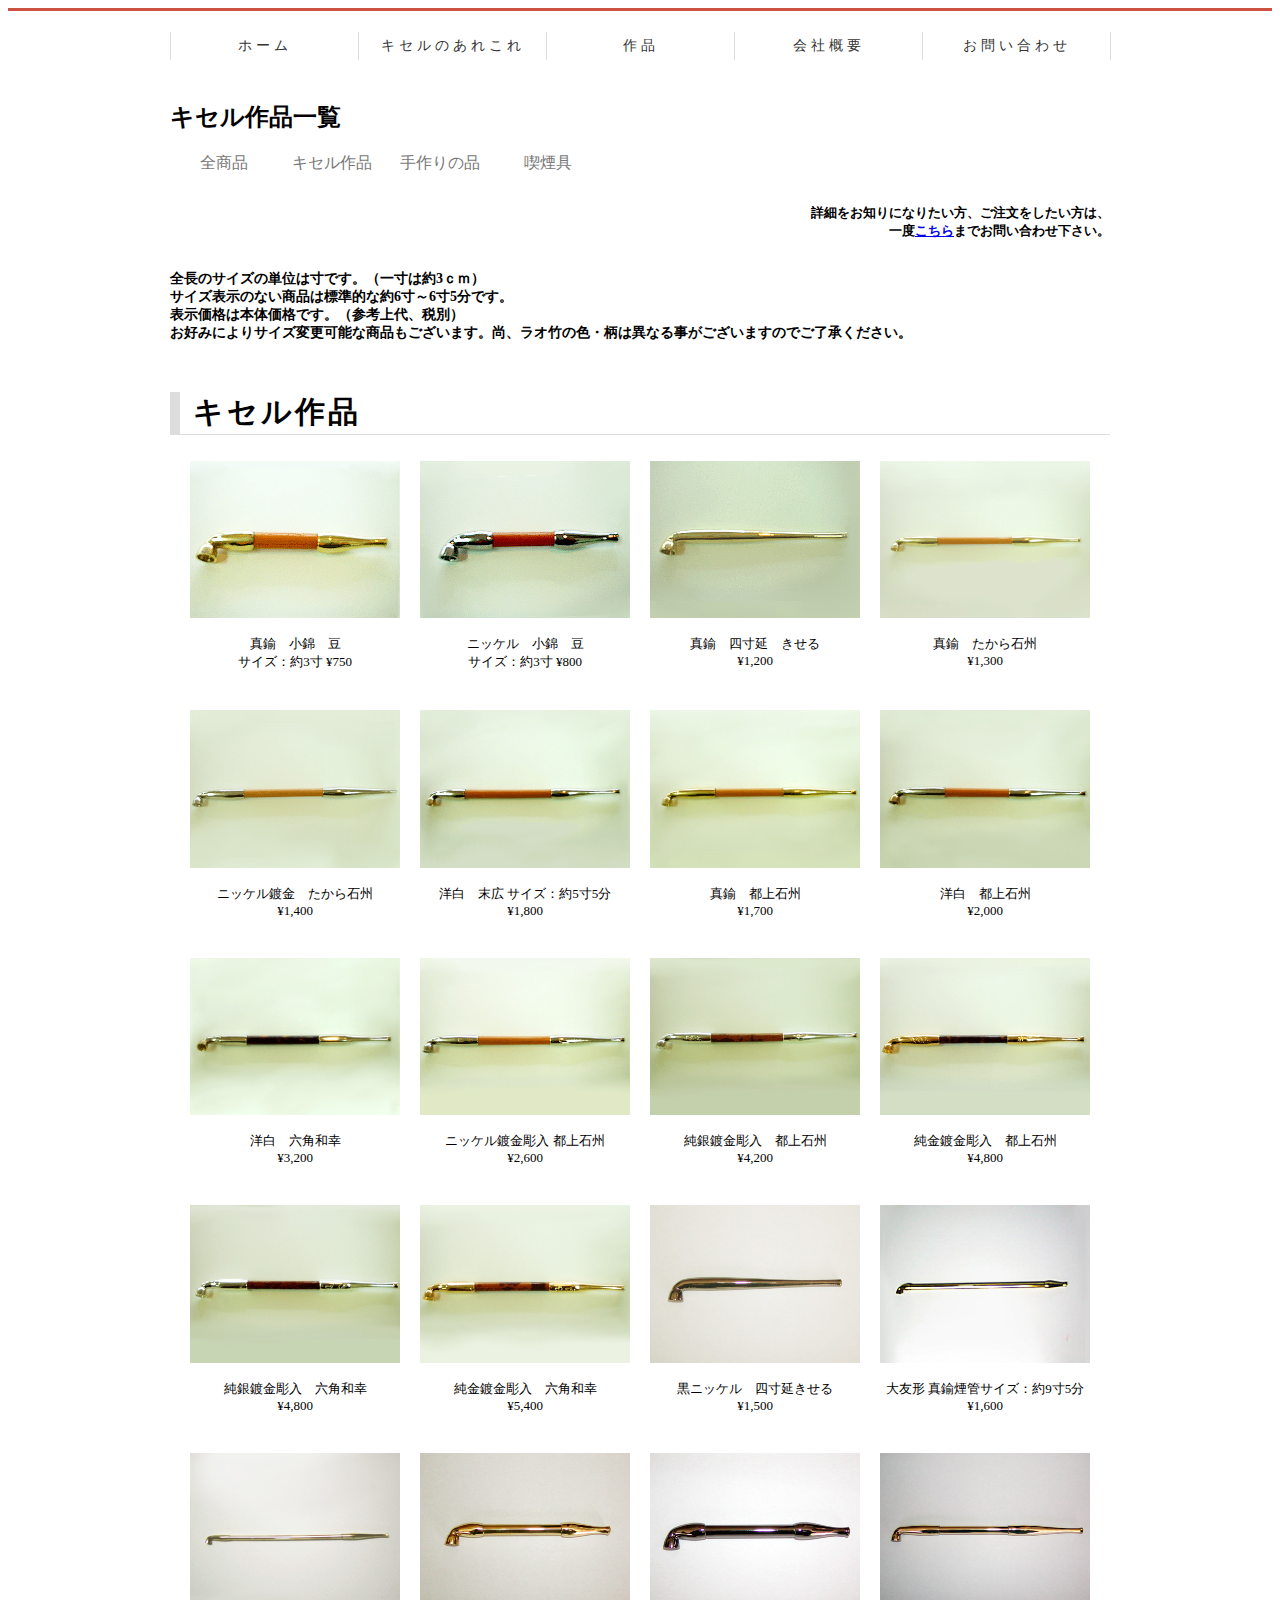
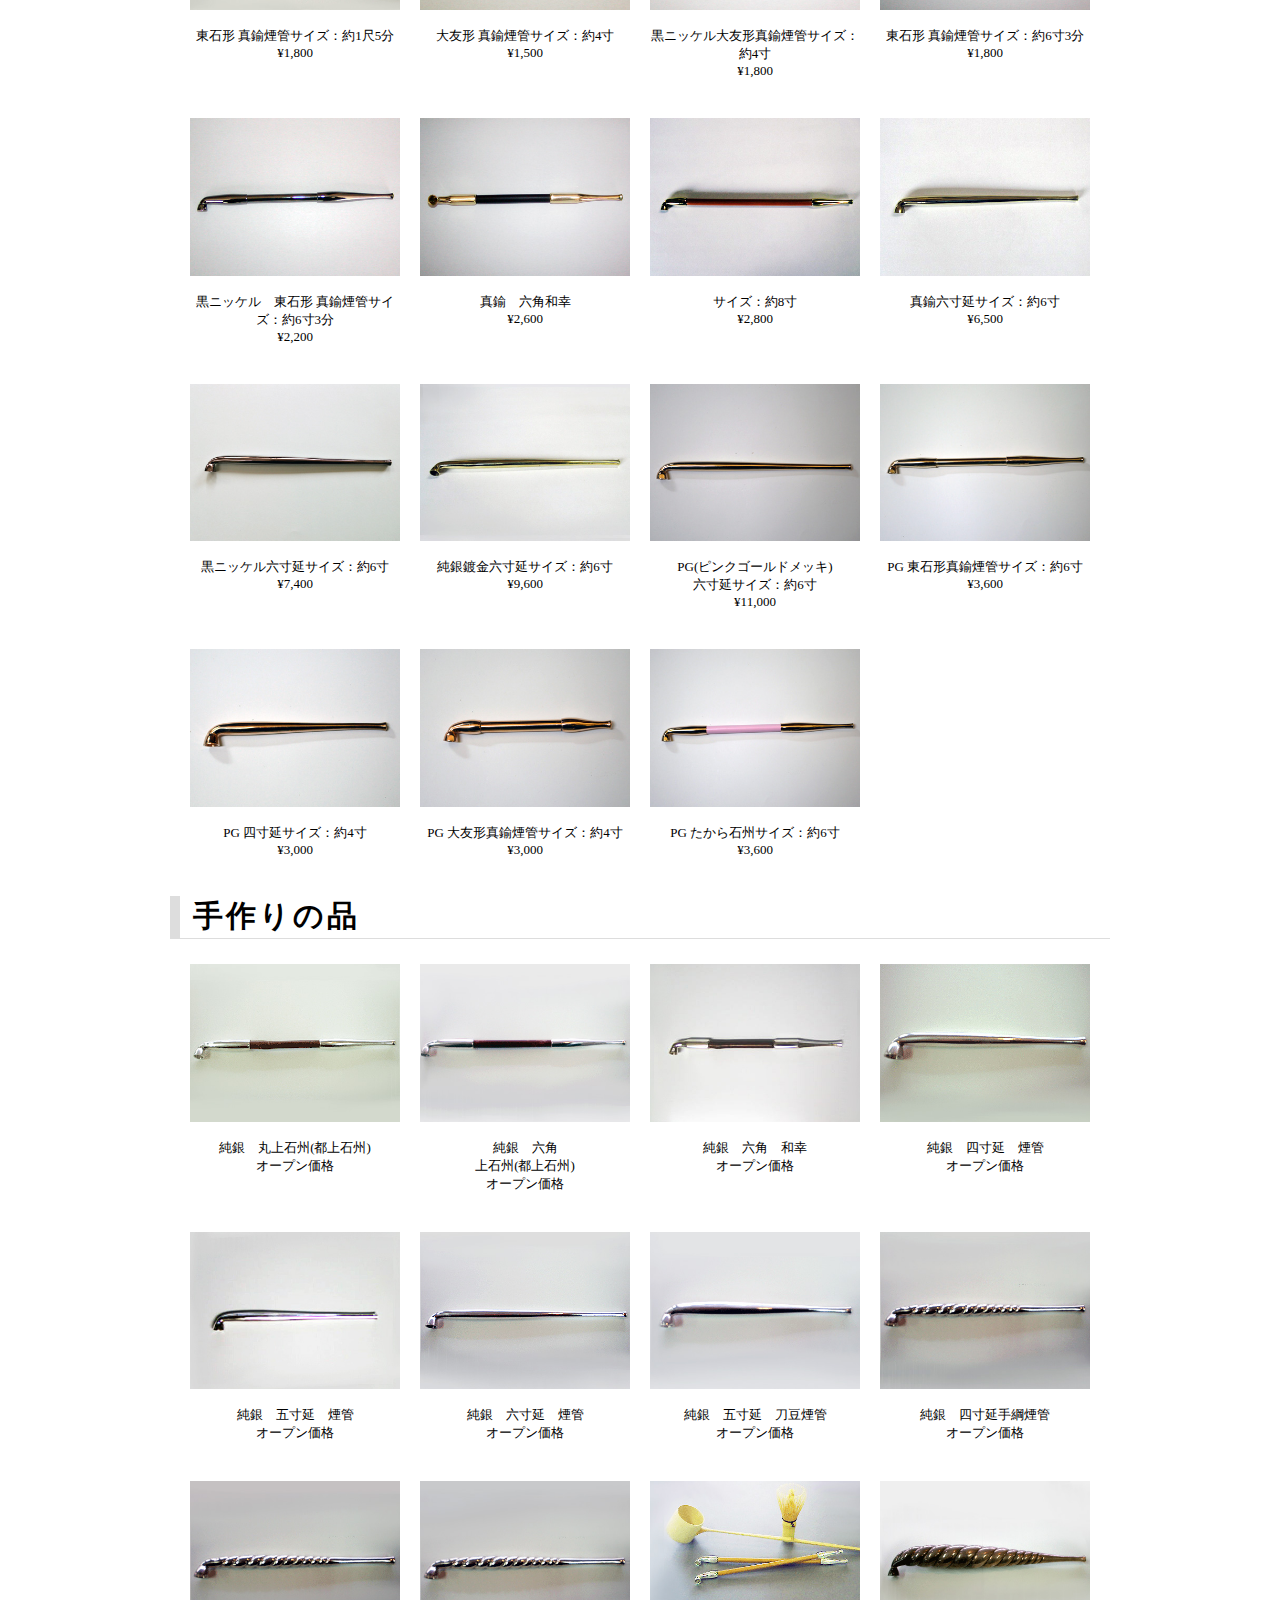
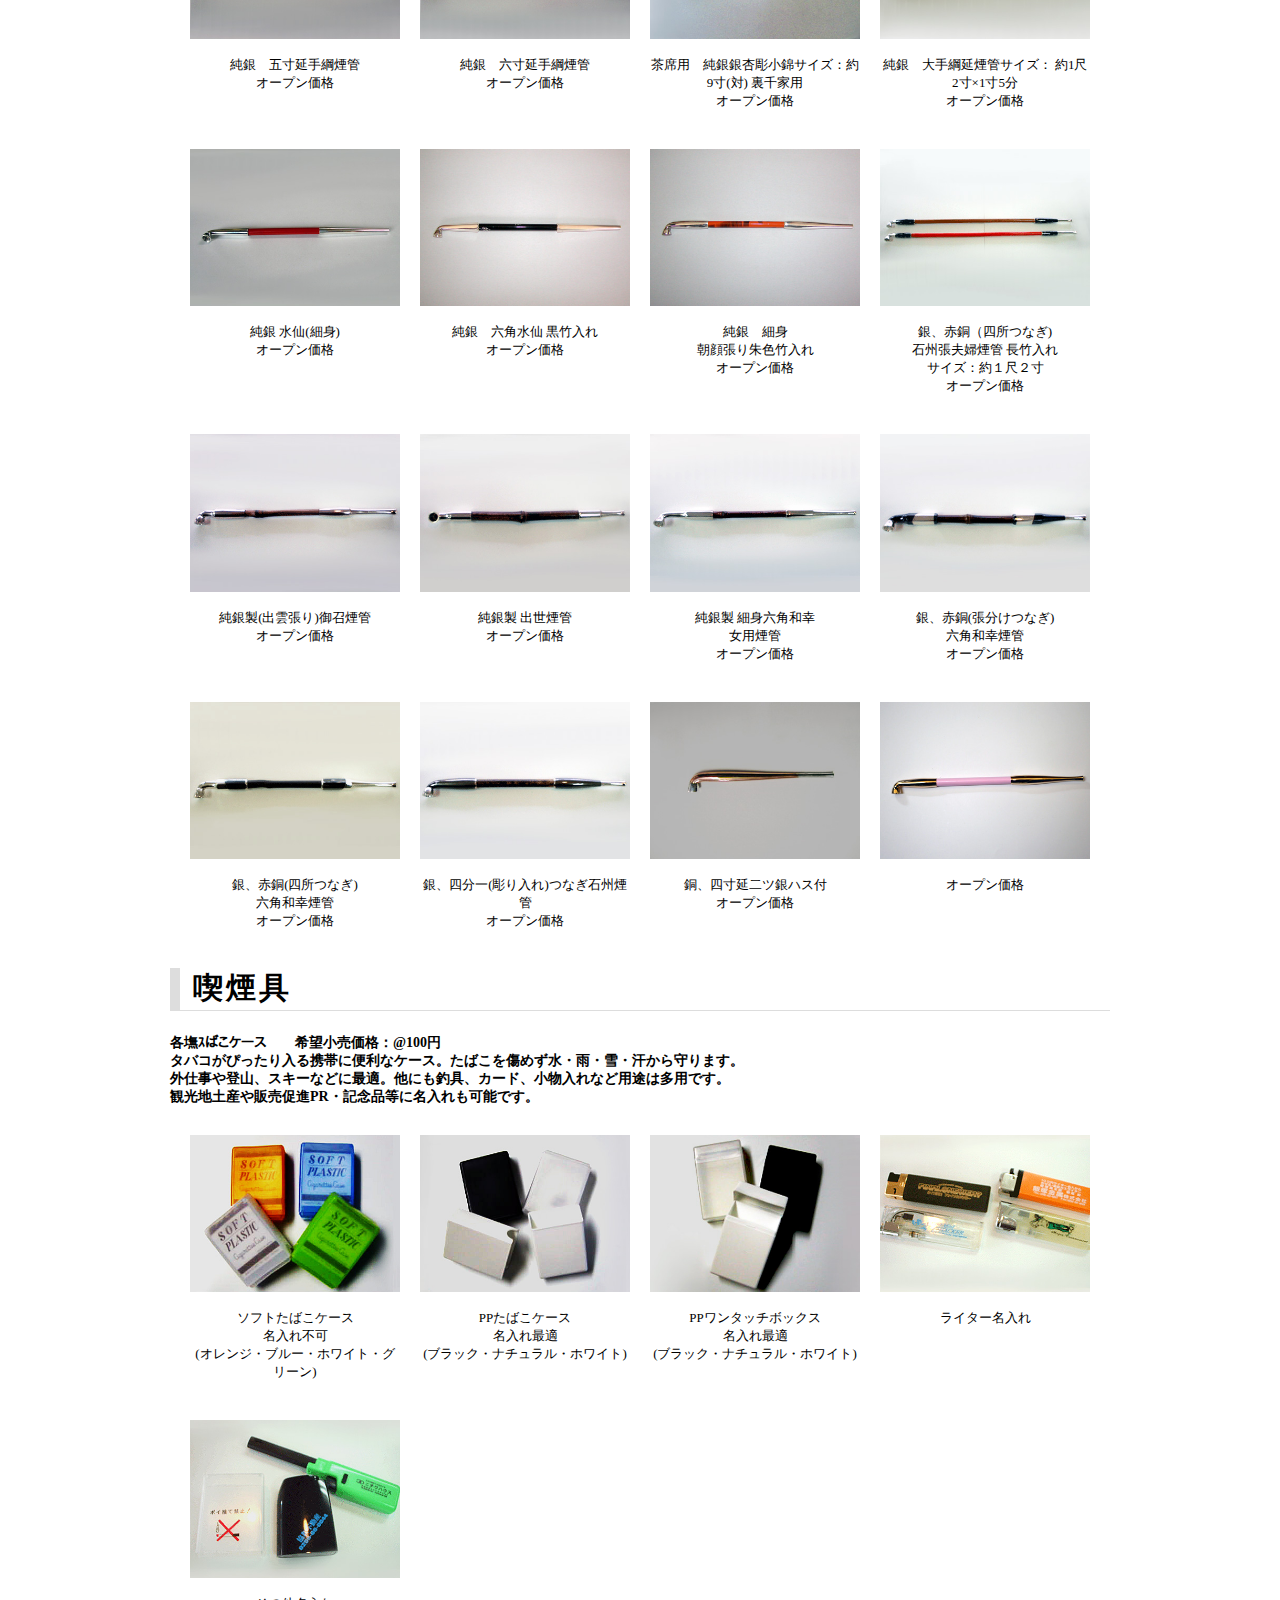
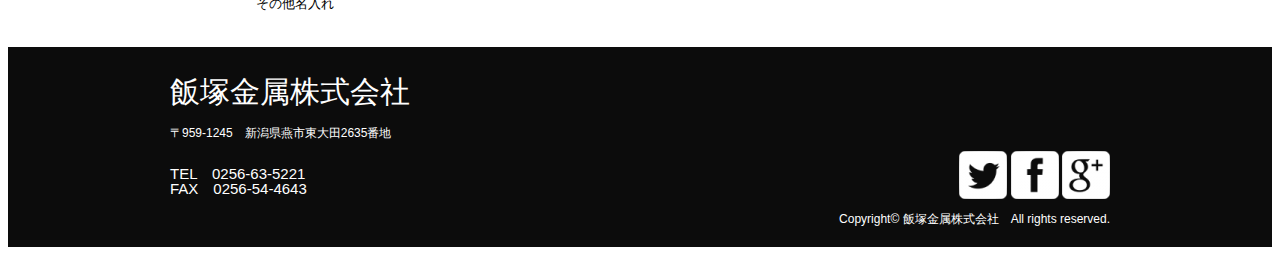
<file: old/160621/products.html>
<!DOCTYPE html>
<html lang="ja">
<head>
<meta charset="UTF-8">
<meta name="viewport" content="width=device-width, user-scalable=yes, maximum-scale=1.0, minimum-scale=1.0">
<title>作品</title>
<meta name="keywords" content="キセル,喫煙具,ライター,伝統,技,職人,手作り煙管">
<meta name="description" content="粋を極める伝統の手作りキセル。匠の技、ここにあり。">
<!--[if lt IE 9]>
<script src="http://html5shiv.googlecode.com/svn/trunk/html5.js"></script>
<![endif]-->
<link rel="stylesheet" href="css/style.css" type="text/css" media="screen">
<script src="https://ajax.googleapis.com/ajax/libs/jquery/1.10.2/jquery.min.js"></script>
<link rel="stylesheet" href="css/jquery.fs.boxer.min.css">
<script src="js/jquery.fs.boxer.min.js"></script>

  <script type="text/javascript">
  $(function() {
      var nav = $('#topmenu');
      //navの位置
      var navTop = nav.offset().top;
      //スクロールするたびに実行
      $(window).scroll(function () {
          var winTop = $(this).scrollTop();
          //スクロール位置がnavの位置より下だったらクラスfixedを追加
          if (winTop >= navTop) {
              nav.addClass('fixed')
          } else if (winTop <= navTop) {
              nav.removeClass('fixed')
          }
      });
  });
  </script>

  <!--
  <style type="text/css">
  body {
    background-image: url(images/top02.jpg);
    background-position:bottom;
    background-repeat: no-repeat;
    background-attachment: fixed;
    -webkit-background-size: cover;
    -moz-background-size: cover;
    -o-background-size: cover;
    background-size: cover;
  }
  </style>
  -->
  </head>

  <body>
    <div class="gkg">
    <div id="header">

    <div id="wrapper">
      <!-- menu -->
      <div id="topmenu">
        <ul>
          <li><a href="index.html">ホーム</a></li>
          <li><a href="about.html">キセルのあれこれ</a></li>
          <li><a href="products.html">作品</a></li>
          <li><a href="company.html">会社概要</a></li>
          <li><a href="mailto:info@iizuka-k.co.jp?Subject">お問い合わせ</a></li>
        </ul>
      </div>
    </div>
    </div>
    <!-- menu end -->

<div id="wrapper">

<div id="pContents">
  <div class="inner_frame">
  	 <h2>キセル作品一覧</h2>
      <div class="cNav">
  			<ul>
  				<li><a href="#itemAll">全商品</a></li>
  				<li><a href="#item01">キセル作品</a></li>
  				<li><a href="#item02">手作りの品</a></li>
  				<li><a href="#item03">喫煙具</a></li>
  			</ul>
      </div>
      <script>
      $(function () {
          var headerHight = 140; //ヘッダの高さ
          $('a[href^=#]').click(function(){
              var href= $(this).attr("href");
              var target = $(href == "#" || href == "" ? 'html' : href);
              var position = target.offset().top-headerHight; //ヘッダの高さ分位置をずらす
              $("html, body").animate({scrollTop:position}, 550, "swing");
              return false;
          });
      });
      </script>

  <div class="setumei">
    <h6>詳細をお知りになりたい方、ご注文をしたい方は、<br>一度<a href="mailto:info@iizuka-k.co.jp?Subject">こちら</a>までお問い合わせ下さい。</h6>
    <h5>全長のサイズの単位は寸です。（一寸は約3ｃｍ）<br>
      サイズ表示のない商品は標準的な約6寸～6寸5分です。<br>
      表示価格は本体価格です。（参考上代、税別）<br>
      お好みによりサイズ変更可能な商品もございます。尚、ラオ竹の色・柄は異なる事がございますのでご了承ください。</h5>
  </div>

  <div id="itemAll">
    <div id="item01">
      <h1>キセル作品</h1>
        <ul>
          <li>
            <a href="item/kiseru_01.jpg" class="boxer">
              <img src="item/kiseru_01.jpg" alt="キセル作品"></a>
              <div class="itemTxt">
              <p class="itemName">真鍮　小錦　豆<br>サイズ：約3寸 &yen;750</p>
            </div>
          </li>
          <li>
            <a href="item/kiseru_02.jpg" class="boxer">
            <img src="item/kiseru_02.jpg" alt="キセル作品"></a>
            <div class="itemTxt">
              <p class="itemName">ニッケル　小錦　豆<br>サイズ：約3寸 &yen;800</p>
            </div>
          </li>
          <li>
            <a href="item/kiseru_03.jpg" class="boxer">
            <img src="item/kiseru_03.jpg" alt="キセル作品"></a>
            <div class="itemTxt">
              <p class="itemName">真鍮　四寸延　きせる<br>&yen;1,200</p>
            </div>
          </li>
          <li>
            <a href="item/kiseru_04.jpg" class="boxer">
            <img src="item/kiseru_04.jpg" alt="キセル作品"></a>
            <div class="itemTxt">
              <p class="itemName">真鍮　たから石州<br>&yen;1,300</p>
            </div>
          </li>
        </ul><!-- 4-->
        <ul>
          <li>
            <a href="item/kiseru_05.jpg" class="boxer">
            <img src="item/kiseru_05.jpg" alt="キセル作品"></a>
            <div class="itemTxt">
              <p class="itemName">ニッケル鍍金　たから石州<br>&yen;1,400</p>
            </div>
          </li>
          <li>
            <a href="item/kiseru_06.jpg" class="boxer">
            <img src="item/kiseru_06.jpg" alt="キセル作品"></a>
            <div class="itemTxt">
              <p class="itemName">洋白　末広 サイズ：約5寸5分<br>&yen;1,800</p>
            </div>
          </li>
          <li>
            <a href="item/kiseru_07.jpg" class="boxer">
            <img src="item/kiseru_07.jpg" alt="キセル作品"></a>
            <div class="itemTxt">
              <p class="itemName">真鍮　都上石州<br>&yen;1,700</p>
            </div>
          </li>
          <li>
            <a href="item/kiseru_08.jpg" class="boxer">
            <img src="item/kiseru_08.jpg" alt="キセル作品"></a>
            <div class="itemTxt">
              <p class="itemName">洋白　都上石州<br>&yen;2,000</p>
            </div>
          </li>
        </ul><!-- 8-->
        <ul>
          <li>
            <a href="item/kiseru_09.jpg" class="boxer">
            <img src="item/kiseru_09.jpg" alt="キセル作品"></a>
            <div class="itemTxt">
              <p class="itemName">洋白　六角和幸<br>&yen;3,200</p>
            </div>
          </li>
          <li>
            <a href="item/kiseru_10.jpg" class="boxer">
            <img src="item/kiseru_10.jpg" alt="キセル作品"></a>
            <div class="itemTxt">
              <p class="itemName">ニッケル鍍金彫入 都上石州<br>&yen;2,600</p>
            </div>
          </li>
          <li>
            <a href="item/kiseru_11.jpg" class="boxer">
            <img src="item/kiseru_11.jpg" alt="キセル作品"></a>
            <div class="itemTxt">
              <p class="itemName">純銀鍍金彫入　都上石州<br>&yen;4,200</p>
            </div>
          </li>
          <li>
            <a href="item/kiseru_12.jpg" class="boxer">
            <img src="item/kiseru_12.jpg" alt="キセル作品"></a>
            <div class="itemTxt">
              <p class="itemName">純金鍍金彫入　都上石州<br>&yen;4,800</p>
            </div>
          </li>
        </ul><!-- 12-->
        <ul>
          <li>
            <a href="item/kiseru_13.jpg" class="boxer">
            <img src="item/kiseru_13.jpg" alt="キセル作品"></a>
            <div class="itemTxt">
              <p class="itemName">純銀鍍金彫入　六角和幸<br>&yen;4,800</p>
            </div>
          </li>
          <li>
            <a href="item/kiseru_14.jpg" class="boxer">
            <img src="item/kiseru_14.jpg" alt="キセル作品"></a>
            <div class="itemTxt">
              <p class="itemName">純金鍍金彫入　六角和幸<br>&yen;5,400</p>
            </div>
          </li>
          <li>
            <a href="item/kiseru_15.jpg" class="boxer">
            <img src="item/kiseru_15.jpg" alt="キセル作品"></a>
            <div class="itemTxt">
              <p class="itemName">黒ニッケル　四寸延きせる<br>&yen;1,500</p>
            </div>
          </li>
          <li>
            <a href="item/kiseru_16.jpg" class="boxer">
            <img src="item/kiseru_16.jpg" alt="キセル作品"></a>
            <div class="itemTxt">
              <p class="itemName">大友形 真鍮煙管サイズ：約9寸5分<br>&yen;1,600</p>
            </div>
          </li>
        </ul><!-- 16-->
        <ul>
          <li>
            <a href="item/kiseru_17.jpg" class="boxer">
            <img src="item/kiseru_17.jpg" alt="キセル作品"></a>
            <div class="itemTxt">
              <p class="itemName">東石形 真鍮煙管サイズ：約1尺5分<br>&yen;1,800</p>
            </div>
          </li>
          <li>
            <a href="item/kiseru_18.jpg" class="boxer">
            <img src="item/kiseru_18.jpg" alt="キセル作品"></a>
            <div class="itemTxt">
              <p class="itemName">大友形 真鍮煙管サイズ：約4寸<br>&yen;1,500</p>
            </div>
          </li>
          <li>
            <a href="item/kiseru_19.jpg" class="boxer">
            <img src="item/kiseru_19.jpg" alt="キセル作品"></a>
            <div class="itemTxt">
              <p class="itemName">黒ニッケル大友形真鍮煙管サイズ：約4寸 <br>&yen;1,800</p>
            </div>
          </li>
          <li>
            <a href="item/kiseru_20.jpg" class="boxer">
            <img src="item/kiseru_20.jpg" alt="キセル作品"></a>
            <div class="itemTxt">
              <p class="itemName">東石形 真鍮煙管サイズ：約6寸3分<br>&yen;1,800</p>
            </div>
          </li>
        </ul><!-- 20-->
        <ul>
          <li>
            <a href="item/kiseru_21.jpg" class="boxer">
            <img src="item/kiseru_21.jpg" alt="キセル作品"></a>
            <div class="itemTxt">
              <p class="itemName">黒ニッケル　東石形 真鍮煙管サイズ：約6寸3分<br>&yen;2,200</p>
            </div>
          </li>
          <li>
            <a href="item/kiseru_22.jpg" class="boxer">
            <img src="item/kiseru_22.jpg" alt="キセル作品"></a>
            <div class="itemTxt">
              <p class="itemName">真鍮　六角和幸 <br>&yen;2,600</p>
            </div>
          </li>
          <li>
            <a href="item/kiseru_23.jpg" class="boxer">
            <img src="item/kiseru_23.jpg" alt="キセル作品"></a>
            <div class="itemTxt">
              <p class="itemName">サイズ：約8寸<br>&yen;2,800</p>
            </div>
          </li>
          <li>
            <a href="item/kiseru_24.jpg" class="boxer">
            <img src="item/kiseru_24.jpg" alt="キセル作品"></a>
            <div class="itemTxt">
              <p class="itemName">真鍮六寸延サイズ：約6寸<br>&yen;6,500</p>
            </div>
          </li>
        </ul><!-- 24-->
        <ul>
          <li>
            <a href="item/kiseru_25.jpg" class="boxer">
            <img src="item/kiseru_25.jpg" alt="キセル作品"></a>
            <div class="itemTxt">
              <p class="itemName">黒ニッケル六寸延サイズ：約6寸<br>&yen;7,400</p>
            </div>
          </li>
          <li>
            <a href="item/kiseru_26.jpg" class="boxer">
            <img src="item/kiseru_26.jpg" alt="キセル作品"></a>
            <div class="itemTxt">
              <p class="itemName">純銀鍍金六寸延サイズ：約6寸<br>&yen;9,600</p>
            </div>
          </li>
          <li>
            <a href="item/kiseru_27.jpg" class="boxer">
            <img src="item/kiseru_27.jpg" alt="キセル作品"></a>
            <div class="itemTxt">
              <p class="itemName">PG(ピンクゴールドメッキ)<br>六寸延サイズ：約6寸<br>&yen;11,000</p>
            </div>
          </li>
          <li>
            <a href="item/kiseru_28.jpg" class="boxer">
            <img src="item/kiseru_28.jpg" alt="キセル作品"></a>
            <div class="itemTxt">
              <p class="itemName">PG 東石形真鍮煙管サイズ：約6寸<br>&yen;3,600</p>
            </div>
          </li>
        </ul><!-- 28-->
        <ul>
          <li>
            <a href="item/kiseru_29.jpg" class="boxer">
            <img src="item/kiseru_29.jpg" alt="キセル作品"></a>
            <div class="itemTxt">
              <p class="itemName">PG 四寸延サイズ：約4寸<br>&yen;3,000</p>
            </div>
          </li>
          <li>
            <a href="item/kiseru_30.jpg" class="boxer">
            <img src="item/kiseru_30.jpg" alt="キセル作品"></a>
            <div class="itemTxt">
              <p class="itemName">PG 大友形真鍮煙管サイズ：約4寸<br>&yen;3,000</p>
            </div>
          </li>
          <li>
            <a href="item/kiseru_31.jpg" class="boxer">
            <img src="item/kiseru_31.jpg" alt="キセル作品"></a>
            <div class="itemTxt">
              <p class="itemName">PG たから石州サイズ：約6寸<br>&yen;3,600</p>
            </div>
          </li>
         <li>
            <div class="itemTxt">
            </div>
          </li>
        </ul><!-- 32-->
      </div><!-- / kiserusakuhin -->

      <div id="item02">
        <h1>手作りの品</h1>
        <ul>
          <li>
            <a href="item/kiseru_a.jpg" class="boxer">
            <img src="item/kiseru_a.jpg" alt="手作りの品"></a>
            <div class="itemTxt">
              <p class="itemName">純銀　丸上石州(都上石州)<br>オープン価格</p>
            </div>
          </li>
          <li>
            <a href="item/kiseru_b.jpg" class="boxer">
            <img src="item/kiseru_b.jpg" alt="手作りの品"></a>
            <div class="itemTxt">
              <p class="itemName">純銀　六角<br>上石州(都上石州)<br>オープン価格</p>
            </div>
          </li>
          <li>
            <a href="item/kiseru_c.jpg" class="boxer">
            <img src="item/kiseru_c.jpg" alt="手作りの品"></a>
            <div class="itemTxt">
              <p class="itemName">純銀　六角　和幸<br>オープン価格</p>
            </div>
          </li>
          <li>
            <a href="item/kiseru_d.jpg" class="boxer">
            <img src="item/kiseru_d.jpg" alt="手作りの品"></a>
            <div class="itemTxt">
              <p class="itemName">純銀　四寸延　煙管<br>オープン価格</p>
            </div>
          </li>
        </ul><!-- 4-->
        <ul>
          <li>
            <a href="item/kiseru_e.jpg" class="boxer">
            <img src="item/kiseru_e.jpg" alt="手作りの品"></a>
            <div class="itemTxt">
              <p class="itemName">純銀　五寸延　煙管<br>オープン価格</p>
            </div>
          </li>
          <li>
            <a href="item/kiseru_f.jpg" class="boxer">
            <img src="item/kiseru_f.jpg" alt="手作りの品"></a>
            <div class="itemTxt">
              <p class="itemName">純銀　六寸延　煙管<br>オープン価格</p>
            </div>
          </li>
          <li>
            <a href="item/kiseru_g.jpg" class="boxer">
            <img src="item/kiseru_g.jpg" alt="手作りの品"></a>
            <div class="itemTxt">
              <p class="itemName">純銀　五寸延　刀豆煙管<br>オープン価格</p>
            </div>
          </li>
          <li>
            <a href="item/kiseru_h.jpg" class="boxer">
            <img src="item/kiseru_h.jpg" alt="手作りの品"></a>
            <div class="itemTxt">
              <p class="itemName">純銀　四寸延手綱煙管<br>オープン価格</p>
            </div>
          </li>
        </ul><!-- 8-->
        <ul>
          <li>
            <a href="item/kiseru_i.jpg" class="boxer">
            <img src="item/kiseru_i.jpg" alt="手作りの品"></a>
            <div class="itemTxt">
              <p class="itemName">純銀　五寸延手綱煙管<br>オープン価格</p>
            </div>
          </li>
          <li>
            <a href="item/kiseru_j.jpg" class="boxer">
            <img src="item/kiseru_j.jpg" alt="手作りの品"></a>
            <div class="itemTxt">
              <p class="itemName">純銀　六寸延手綱煙管<br>オープン価格</p>
            </div>
          </li>
          <li>
            <a href="item/kiseru_k.jpg" class="boxer">
            <img src="item/kiseru_k.jpg" alt="手作りの品"></a>
            <div class="itemTxt">
              <p class="itemName">茶席用　純銀銀杏彫小錦サイズ：約9寸(対) 裏千家用
                <br>オープン価格</p>
              </div>
            </li>
            <li>
              <a href="item/kiseru_l.jpg" class="boxer">
              <img src="item/kiseru_l.jpg" alt="手作りの品"></a>
              <div class="itemTxt">
                <p class="itemName">純銀　大手綱延煙管サイズ： 約1尺2寸×1寸5分<br>オープン価格</p>
              </div>
            </li>
          </ul><!-- 12-->
          <ul>
            <li>
              <a href="item/kiseru_m.jpg" class="boxer">
              <img src="item/kiseru_m.jpg" alt="手作りの品"></a>
              <div class="itemTxt">
                <p class="itemName">純銀 水仙(細身)<br>オープン価格</p>
              </div>
            </li>
            <li>
              <a href="item/kiseru_n.jpg" class="boxer">
              <img src="item/kiseru_n.jpg" alt="手作りの品"></a>
              <div class="itemTxt">
                <p class="itemName">純銀　六角水仙 黒竹入れ<br>オープン価格</p>
              </div>
            </li>
            <li>
              <a href="item/kiseru_o.jpg" class="boxer">
              <img src="item/kiseru_o.jpg" alt="手作りの品"></a>
              <div class="itemTxt">
                <p class="itemName">純銀　細身<br>朝顔張り朱色竹入れ<br>オープン価格</p>
              </div>
            </li>
            <li>
              <a href="item/kiseru_p.jpg" class="boxer">
              <img src="item/kiseru_p.jpg" alt="手作りの品"></a>
              <div class="itemTxt">
                <p class="itemName">銀、赤銅（四所つなぎ)<br>石州張夫婦煙管 長竹入れ<br>サイズ：約１尺２寸<br>オープン価格</p>
              </div>
            </li>
          </ul><!-- 16-->
          <ul>
            <li>
              <a href="item/kiseru_q.jpg" class="boxer">
              <img src="item/kiseru_q.jpg" alt="手作りの品"></a>
              <div class="itemTxt">
                <p class="itemName">純銀製(出雲張り)御召煙管<br>オープン価格</p>
              </div>
            </li>
            <li>
              <a href="item/kiseru_r.jpg" class="boxer">
              <img src="item/kiseru_r.jpg" alt="手作りの品"></a>
              <div class="itemTxt">
                <p class="itemName">純銀製 出世煙管<br>オープン価格</p>
              </div>
            </li>
            <li>
              <a href="item/kiseru_s.jpg" class="boxer">
              <img src="item/kiseru_s.jpg" alt="手作りの品"></a>
              <div class="itemTxt">
                <p class="itemName">純銀製 細身六角和幸<br>女用煙管<br>オープン価格</p>
              </div>
            </li>
            <li>
              <a href="item/kiseru_t.jpg" class="boxer">
              <img src="item/kiseru_t.jpg" alt="手作りの品"></a>
              <div class="itemTxt">
                <p class="itemName">銀、赤銅(張分けつなぎ)<br>六角和幸煙管<br>オープン価格</p>
              </div>
            </li>
          </ul><!-- 20-->
          <ul>
            <li>
              <a href="item/kiseru_u.jpg" class="boxer">
              <img src="item/kiseru_u.jpg" alt="手作りの品"></a>
              <div class="itemTxt">
                <p class="itemName">銀、赤銅(四所つなぎ)<br>六角和幸煙管<br>オープン価格</p>
              </div>
            </li>
            <li>
              <a href="item/kiseru_v.jpg" class="boxer">
              <img src="item/kiseru_v.jpg" alt="手作りの品"></a>
              <div class="itemTxt">
                <p class="itemName">銀、四分一(彫り入れ)つなぎ石州煙管<br>オープン価格</p>
              </div>
            </li>
            <li>
              <a href="item/kiseru_w.jpg" class="boxer">
              <img src="item/kiseru_w.jpg" alt="手作りの品"></a>
              <div class="itemTxt">
                <p class="itemName">銅、四寸延二ツ銀ハス付<br>オープン価格</p>
              </div>
            </li>
            <li>
              <a href="item/kiseru_x.jpg" class="boxer">
              <img src="item/kiseru_x.jpg" alt="手作りの品"></a>
              <div class="itemTxt">
                <p class="itemName">オープン価格</p>
              </div>
            </li>
          </ul><!-- 24-->
        </div><!-- / tedukurihin -->

        <div id="item03">
          <h1>喫煙具</h1>
          <div class="setumei">
              <h5>各墲ｽばこケース　　希望小売価格：@100円<br>
                タバコがぴったり入る携帯に便利なケース。たばこを傷めず水・雨・雪・汗から守ります。<br>
                外仕事や登山、スキーなどに最適。他にも釣具、カード、小物入れなど用途は多用です。<br>
                観光地土産や販売促進PR・記念品等に名入れも可能です。</h5>
          </div>
          <ul>
            <li>
              <a href="item/other_01.jpg" class="boxer">
              <img src="item/other_01.jpg" alt="喫煙具"></a>
              <div class="itemTxt">
                <p class="itemName">ソフトたばこケース<br>名入れ不可<br>(オレンジ・ブルー・ホワイト・グリーン)</p>
              </div>
            </li>
            <li>
              <a href="item/other_02.jpg" class="boxer">
              <img src="item/other_02.jpg" alt="喫煙具"></a>
              <div class="itemTxt">
                <p class="itemName">PPたばこケース<br>名入れ最適<br>(ブラック・ナチュラル・ホワイト)</p>
              </div>
            </li>
            <li>
              <a href="item/other_03.jpg" class="boxer">
              <img src="item/other_03.jpg" alt="喫煙具"></a>
              <div class="itemTxt">
                <p class="itemName">PPワンタッチボックス<br>名入れ最適<br>(ブラック・ナチュラル・ホワイト)</p>
              </div>
            </li>
            <li>
              <a href="item/other_04.jpg" class="boxer">
              <img src="item/other_04.jpg" alt="喫煙具"></a>
              <div class="itemTxt">
                <p class="itemName">ライター名入れ</p>
              </div>
            </li>
          </ul><!-- 4-->
          <ul>
            <li>
              <a href="item/other_05.jpg" class="boxer">
              <img src="item/other_05.jpg" alt="喫煙具"></a>
              <div class="itemTxt">
                <p class="itemName">その他名入れ</p>
              </div>
            </li>
            <li>
              <div class="itemTxt">
              </div>
            </li>
            <li>
              <div class="itemTxt">
              </div>
            </li>
            <li>
              <div class="itemTxt">
              </div>
            </li>
          </ul><!-- 8-->
        </div> <!-- kituengu -->
  </div><!-- item -->
</div><!-- inner_frame-->
</div><!-- contents-->
</div><!-- wrapper end -->




<!-- footer  -->
<div id="footer">
  <div class="inner">
    <p class="company">飯塚金属株式会社</p>
    <p class="address">〒959-1245　新潟県燕市東大田2635番地</p>
    <p class="tel">TEL　0256-63-5221<br>FAX　0256-54-4643</p>
      <ul class="icon">
        <li href="<サービスのURL>" target="blank"><img src="images/icon1.png" alt="twitter"></li>
        <li href="<サービスのURL>" target="blank"><img src="images/icon2.png" alt="facebook"></li>
        <li href="<サービスのURL>" target="blank"><img src="images/icon3.png" alt="google+"></li>
      </ul>
    <p class="copyright">Copyright© 飯塚金属株式会社　All rights reserved.</a>
  </div>
</div><!-- footer end -->
</div>
<script type="text/javascript">
$(".boxer").boxer();
</script>
<script src="http://ajax.googleapis.com/ajax/libs/jquery/1.11.2/jquery.min.js"></script>
<script>
$(function(){
    var showTop = 100;

    $('body').append('<a href="javascript:void(0);" id="fixedTop">▲</a>');
    var fixedTop = $('#fixedTop');
    fixedTop.on('click',function(){
        $('html,body').animate({scrollTop:'0'},500);
    });
    $(window).on('load scroll resize',function(){
        if($(window).scrollTop() >= showTop){
            fixedTop.fadeIn('normal');
        } else if($(window).scrollTop() < showTop){
            fixedTop.fadeOut('normal');
        }
    });
});
</script>
</body>
</html>
</file>
<file: css/style.css>
@charset "utf-8";

@font-face {
  font-family: 青柳疎石フォント2;
  src:url('青柳疎石フォント2.ttf')format("truetype");
}

/*--------------- 全体   ------------------*/

body{
color:#000;
font-family: 'Times New Roman', 游明朝体, 'Yu Mincho', 'ヒラギノ明朝 Pro W3', 'Hiragino Mincho Pro', HGS明朝B,
 'Hiragino Mincho ProN', 'ＭＳ Ｐ明朝', 'MS PMincho', serif;
background-color:#fff;
-webkit-text-size-adjust: none;
margin: 0;
}

/***
.gkg {
	background-color:	rgba(255,255,255,0.8);
}
***/

ol, ul,li {list-style: none;}

#wrapper{
margin:0 auto;
padding:0 1%;
width:98%;
position:relative;

}

/*************
/* loading...
*************/

#loader-bg {
  display: none;
  position: fixed;
  width: 100%;
  height: 100%;
  background: #6e7955;
  background-image: url(../images/yagasuri.jpg);
  background-position: left top;
  background-repeat: repeat-y;
  z-index: 3;
}

#bgimg{
  background-image: url(../images/yagasuri.jpg);
  background-position: right top;
  background-repeat: repeat-y;
  z-index: 2;
  width: 100%;
  height: 100%;
}

#loader {
 display: none;
  position: fixed;
  text-align: center;
  color: #fff;
  z-index: 4;
  vertical-align: middle;
  display: block;
  width: 100%;
  margin: 0 auto;
  top: 15%;
}

#wrap{
  border-top:3px solid #ce5242;
}
/*************
/* ヘッダー
*************/
#header{
  overflow:hidden;
  background-color: #fff;
  padding:5px;
}

* html #header{height:1%;}


/**************************
/* トップメニュー
**************************/
.fixed {
  position: fixed;
  top: 0;
  width: 100%;
  left:0;
  z-index: 1;
}

#topmenu {
  background-color: #fff;
  margin-bottom: 5px;
  width: 100%;
}

#topmenu ul{
  padding:0;
  width: 100%;
  display: table;
  table-layout: fixed;
  text-align: center;
  border-left:1px  solid #ddd;
}

#topmenu li{
  display:table-cell;
  *display: inline;
  *zoom:1;
  border-right:1px solid #ddd;
}

#topmenu a{
  color:#333;
  font-size:14px;
  letter-spacing: 4px;
  display:block;
  padding:5px 0;
  text-decoration:none;
}

#topmenu li.active a,#topmenu a:hover{
  border-color:#ddd;
  background:#eee;
}


/**************************
/* TOP画像～ロゴ
**************************/
#topBanner{
margin:0 auto 30px;
padding:0;
width:100%;
}

#topBanner img{
  width:100%;
  height:auto;
}

.topTxt{
/*****font-family: '青柳疎石フォント2',serif;*****/
top:50px;
left:10px;
padding:50px;
line-height:1px;
  text-align: center;
}

.topTxt h2{
padding-bottom:5px;
color:#000;
font-size:25px;
}

.topTxt h3{
font-size:17px;
color:#000;
}


.rogo img {
  margin-top: 100px;
  display: block;
  margin-left: auto;
  margin-right: auto;
}


/*************
TOPCONTENTS
*************/
.tMain {
  margin-top: 50px;
  margin-bottom: 80px;
}
.tMain h2{
  padding: 0 0 2px 10px;
  margin-bottom:35px;
  font-size:30px;
  line-height: 45px;
  border-bottom: 1px solid #ddd;
  border-left:10px  solid #ddd;
}

.tContents1 p{
  margin-bottom:50px;
  overflow:hidden;
  font-size:16px;
  line-height: 30px;
  letter-spacing: .15em;
}

.tContents2{
  margin-bottom:30px;
  overflow:hidden;
  letter-spacing: .11em;
}

.tContents2 h3{
  text-align: center;
  margin-top:50px;
  font-size:25px;
}

.tContents2 p{
  margin-top: 15px;
  line-height: 25px;
  text-align: center;
  font-size: 14px;
}

.tContents2 img{
  max-width:100%;
  height:auto;
}

.alignleft{
  float:left;
  clear:left;
  margin:5px 25px 10px 0;
}

/*************
/* フッター
*************/
.inner{
margin:0 auto;
width:100%;
}

#footer{
font:12px verdana,"ヒラギノ丸ゴ ProN W4","Hiragino Maru Gothic ProN","メイリオ","Meiryo","ＭＳ Ｐゴシック","MS PGothic",Sans-Serif;
line-height:1;
clear:both;
padding:20px 0;
overflow:hidden;
background:#0C0C0C;
color:#fff;
overflow: hidden;
}

.company {
font-family: "ＭＳ Ｐ明朝", "細明朝体", "ヒラギノ明朝 Pro W3";
font-size:30px;
}

.tel {
font-size:15px;
float: left;
clear: left;
}

.inner ul{
  text-align: right;
}

.icon li {
  display: inline-block;
}

.copyright{
  text-align:right;
  font-size:12px;
}

* html #footer{height:1%;}



/*************
/* 会社概要
*************/
dl,dt,dd {
  overflow: hidden;
}

.cMain {
  margin-top:  30px;
}

.cMain h2 {
  font-size: 30px;
  padding: 0 0 1px 13px;
  letter-spacing: 0.1em;
  margin-top: 30px;
  border-left: 10px solid #ddd;
  border-bottom: 1px solid #ddd;
}

p.cpmpanyvisual{
  float:right;
  clear:right;
  margin: 60px 50px 0 0;
}

.companyData {
  margin-top: 15px;
  padding: 30px;
  margin-bottom: 20px;
}

dl.companyData_item + .companyData_item {
  margin-top: 25px;
}
dl.companyData_item dt, .companyData_item dd {
	line-height: 1.6;
  font-size: 14px;
}
dl.companyData_item dt {
	float: left;
	width: 10em;
	color: #888;
}

/**************************
/* 商品ページナビ
**************************/
#pContents h2{
  margin-top: 20px;
}

.cNav ul{
  display: table;
  width:46%;
  border-collapse: separate;
  table-layout:fixed;
  padding: 0;
}

.cNav li {
  display:table-cell;
  *display: inline;
  *zoom:1;
  text-align: center;
}

.cNav li a{
  color: #787878;
  text-decoration: none;
}

.cNav a { text-decoration:none;}
.cNav a:hover { text-decoration:underline;}

/*************
/* 商品
*************/
.setumei h6 {
  text-align: right;
  font-size: 13px;
}

.setumei h5 {
  font-size: 14px;
}

#itemAll {
  margin-top: 50px;
}

#itemAll ul{
  display: table;
  border-collapse: separate;
  table-layout:fixed;
  border-spacing: 20px 5px;
  margin-top: 15px;
  padding: 0;
}

#itemAll li{
  width: 24%;
  display:table-cell;
  *display: inline;
  *zoom:1;
}

#item01 img, #item02 img, #item03 img{
  width: 100%;
  border: 0px;
}

#item01, #item02, #item03{
  margin: 0;
}

#itemAll h1 {
  font-size:30px;
  padding: 0 0 1px 13px;
  letter-spacing: 0.1em;
  border-left:10px  solid #ddd;
  border-bottom: 1px solid #ddd;
}

#itemAll p {
  font-size: 13px;
  text-align: center;
}


/*************
/* 商品ページ戻るボタン
*************/
#fixedTop {
  right: 10px;
  bottom: 10px;
  width: 50px;
  height: 50px;
  line-height: 50px;
  color: #fff;
  font-size: 20px;
  text-align: center;
  display: none;
  background: #BDC0BA;
  position: fixed;
  z-index: 9999;
  border-radius: 5px;
  -webkit-transform: translateZ(0);
}
#fixedTop:hover {
  -webkit-transition: all 0.3s;
  -moz-transition: all 0.3s;
  transition: all 0.3s;
  opacity: 0.7;
}


/******************
/* あれこれ
*******************/
#abContents {
  margin-top:50px;
  margin-bottom: 50px
}
.index {
  padding: 0 0 1px 13px;
  margin:40px 0 20px 0;
  font-size:30px;
  border-bottom: 1px solid #ddd;
  border-left:10px  solid #ddd;
  clear:both;
  letter-spacing: 0.1em;
}

#abContents p {
  font-size: 14px;
  line-height:20px;
}

#abContents #abContents1, #abContents2, #abContents3, #abContents4 {
  margin-bottom: 80px;
}

/*Contents2-list*/
ul.tool{
  padding: 0;
  margin: 20px ;
  width: 100%;

 }
.tool li {
  font-size: 14px;
  padding: 0;
  margin: 0;
  float: left;
  width: 50%;
 }

.images img {
  margin: 30px 0 0 190px;
}

#abContents3 h3 {
  font-size: 15px;
}
#abContents3 ol {
  font-size: 14px;
}
#abContents4 dd {
  font-size: 14px;
}





/*===============================================
画面の横幅が940px以上（パソコン用）
===============================================*/
@media screen and (min-width: 940px){
  #wrapper,.inner {
  width:940px;
  padding:0;
  }

  #tMain {
  float:right;
  width:690px;
  margin-top:20px;
  }

  .inner {
    margin-top: 20px;
  }
}

/*===============================================
画面の横幅が768pxまで（スマホ用）
===============================================*/
@media screen and (max-width:768px){

  .images img {
    max-width:100%;
    height: auto;
    margin:20px 0 0 100px;
  }


}

/*===============================================
画面の横幅が640pxまで（スマホ用）
===============================================*/
@media screen and (max-width:640px){

  /*top*/
  .rogo img {display: none;}

  .topTxt {
    padding: 0;
  }

  .tMain {
    margin-bottom: 40px;
  }

  /*あれこれContents2-list*/
  ul.tool{
    padding: 0;
    margin: 10px ;
    width: 100%;

   }
  .tool li {
    font-size: 10px;
    padding: 0;
    margin: 0;
    float: left;
    width: 50%;
   }

  .images img {
    max-width:100%;
    height: auto;
    margin:20px 0 0 0;
  }

 #abContents4 {
   margin-bottom: 20px;
 }

  /*会社概要*/
  .cMain img {display:none;}

  .companyData {
    margin-top:0;
    padding:10px;
  }
}

 /*fotter*/
#footer {
  padding: 10px;
}

p.company {
  margin: 5px 0 20px 0;
}

.tContents2{
  margin-bottom: 0;
}
/*===============================================
画面の横幅が320px以下
===============================================*/
@media screen and (max-width:320px){
 /*fotter*/
#footer {
  padding: 0;
}

p.company {
  margin-top:15px;
}

 .tel {
   font-size: 13px;
 }

 .inner ul{
   padding:  0;
 }

 .icon li {
   display: inline-block;
 }

 .copyright{
   text-align:center;
   font-size:10px;
 }

}
</file>
<file: css/sp.css>
@media screen and (max-width:767px){

@charset "utf-8";

@font-face {
  font-family: 青柳疎石フォント2;
  src:url('青柳疎石フォント2.ttf')format("truetype");
}


/*--------------- 全体   ------------------*/

body{
color:#000;
font-family: 'Times New Roman', 游明朝体, 'Yu Mincho', 'ヒラギノ明朝 Pro W3', 'Hiragino Mincho Pro', HGS明朝B,
 'Hiragino Mincho ProN', 'ＭＳ Ｐ明朝', 'MS PMincho', serif;
background-color:#fff;
-webkit-text-size-adjust: none;
margin: 0;
}

	
ol, ul,li {list-style: none;}

#wrapper{
margin:0 auto;
padding:0 1%;
width:98%;
}

/*************
/* loading...
*************/

#loader-bg {
  display: none;
  position: fixed;
  width: 100%;
  height: 100%;
  background: #6e7955;
  background-image: url(../images/yagasuri.jpg);
  background-position: left top;
  background-repeat: repeat-y;
  z-index: 5;
}

#bgimg{
  background-image: url(../images/yagasuri.jpg);
  background-position: right top;
  background-repeat: repeat-y;
  z-index: 2;
  width: 100%;
  height: 100%;
}

#loader {
 display: none;
  position: fixed;
  text-align: center;
  color: #fff;
  z-index: 4;
  vertical-align: middle;
  display: block;
  width: 100%;
  margin: 0 auto;
  top: 15%;
}

/*#wrap{
  border-top:3px solid #ce5242;
}*/
/*************
/* ヘッダー
*************/

	
#jq_header{
	border-top:3px solid #ce5242;
	position: fixed;
	background: #fff;
	width: 100%;
}

#jq_header img{
	width: 60%;
	margin: 3%;
}

	
.drawer-menu a{
	text-decoration: none;
}
	
.drawer-menu li{
	border-bottom: 2px solid #ce5242;
	border-left: 8px solid #ce5242;
	padding: 5% 7%;
	width: 100%;
	margin-left: 11px;
	margin-bottom: 11px;
	margin-top: 12px;
	font-weight: bold;
}

.drawer-menu ul{
width: 30%;
}
	
.drawer-menu a:link{
	color: #000000;
}

.drawer-menu a:visited{
	color: #000000;
}
	
	
.header_bg{
 overflow: hidden;
 zoom:1;
}

#header{
  border-top:3px solid #ce5242;
}

#header img{
	width: 60%;
	margin: 3%;
}

/**************************
/* トップメニュー
**************************/
.fixed {
  position: fixed;
  top: 0;
  width: 100%;
  left:0;
  z-index: 3;
}
	
	
#topmenu {
	background-color: #fff;
	margin-right:100%;
	width: 100%;
	display: none;
}

#topmenu ul{
  padding:0;
  width: 100%;
  display: table;
  table-layout: fixed;
  text-align: center;
  border-left:1px  solid #ddd;
}

#topmenu li{
  display:table-cell;
  *display: inline;
  *zoom:1;
  border-right:1px solid #ddd;
}

#topmenu a{
  color:#333;
  font-size:14px;
  letter-spacing: 4px;
  display:block;
  padding:5px 0;
  text-decoration:none;
}

#topmenu li.active a,#topmenu a:hover{
  border-color:#ddd;
  background:#eee;
}


/**************************
/* TOP画像～ロゴ
**************************/
#topBanner{
margin:0 auto 30px;
padding:0;
width:100%;
}

#topBanner img{
  width:100%;
 margin-top: 75px;
}

.topTxt{
/*****font-family: '青柳疎石フォント2',serif;*****/
top:50px;
left:10px;
padding:50px;
line-height:1px;
text-align: center;
}

.topTxt h2{
padding-bottom:5px;
color:#000;
font-size:25px;
}

.topTxt h3{
font-size:17px;
color:#000;
}


.rogo img {
  margin-top: 100px;
  display: block;
  margin-left: auto;
  margin-right: auto;
}


/*************
TOPCONTENTS
*************/
.inner_frame{
margin-top: 75px;
}

.tMain {
  margin-top: 50px;
  margin-bottom: 80px;
}
.tMain h2{
  padding: 0 0 2px 10px;
  margin-bottom:35px;
  font-size:30px;
  line-height: 45px;
  border-bottom: 1px solid #ddd;
  border-left:10px  solid #ddd;
}

.tContents1 p{
  overflow:hidden;
  font-size:14px;
  line-height: 24px;
  letter-spacing: .15em;
  margin: 6%;
  text-align: justify;
}

.tContents1 br{
  display: none;
}

.tContents2{display: none;}
	
.tContents3{
  margin-bottom:30px;
  overflow:hidden;
  letter-spacing: .11em;
}

.tContents3 h3{
  text-align: center;
  margin-top:50px;
  font-size:25px;
}

.tContents3 p{
  line-height: 31px;
  text-align: center;
  font-size: 13px;
  margin-left: 14px;
}

.tContents3 img{
  max-width:100%;
  height:auto;
}
	
.alignleft{
  float:left;
  clear:left;
  margin:5px 25px 10px 0;
}

/*************
/* フッター
*************/
.inner{
margin:0 auto;
width:100%;
}

#footer{
font:12px verdana,"ヒラギノ丸ゴ ProN W4","Hiragino Maru Gothic ProN","メイリオ","Meiryo","ＭＳ Ｐゴシック","MS PGothic",Sans-Serif;
line-height:1;
clear:both;
padding:20px 0;
overflow:hidden;
background:#0C0C0C;
color:#fff;
overflow: hidden;
}
	
.company {
font-family: "ＭＳ Ｐ明朝", "細明朝体", "ヒラギノ明朝 Pro W3";
font-size:30px;
}

.tel {
font-size:15px;
float: left;
clear: left;
}

.inner ul{
  text-align: right;
}

.icon li {
  display: inline-block;
}

.copyright{
  text-align:right;
  font-size:12px;
}

* html #footer{height:1%;}



/*************
/* 会社概要
*************/
dl,dt,dd {
  overflow: hidden;
}

.cMain {
  margin-top:  77px;
}

.cMain h2 {
  font-size: 30px;
  padding: 0 0 1px 13px;
  letter-spacing: 0.1em;
  margin-top: 30px;
  border-left: 10px solid #ddd;
  border-bottom: 1px solid #ddd;
}

p.cpmpanyvisual{
  float:right;
  clear:right;
  margin: 60px 50px 0 0;
}

.companyData {
  margin-top: 15px;
  padding: 30px;
  margin-bottom: 20px;
}

dl.companyData_item + .companyData_item {
  margin-top: 25px;
}
dl.companyData_item dt, .companyData_item dd {
	line-height: 1.6;
  font-size: 14px;
}
dl.companyData_item dt {
	float: left;
	width: 10em;
	color: #888;
}


/**************************
/* 商品ページナビ
**************************/
#pContents h2{
  margin-top: 20px;
}

.cNav ul{
  display: table;
  width:46%;
  border-collapse: separate;
  table-layout:fixed;
  padding: 0;
}

.cNav li {
  display:table-cell;
  *display: inline;
  *zoom:1;
  text-align: center;
}

.cNav li a{
  color: #787878;
  text-decoration: none;
}

.cNav a { text-decoration:none;}
.cNav a:hover { text-decoration:underline;}

/*************
/* 商品
*************/
.setumei h6 {
  text-align: right;
  font-size: 13px;
}

.setumei h5 {
  font-size: 14px;
}

#itemAll {
  margin-top: 50px;
}

#itemAll ul{
  display: table;
  border-collapse: separate;
  table-layout:fixed;
  border-spacing: 20px 5px;
  margin-top: 15px;
  padding: 0;
}

#itemAll li{
  width: 24%;
  display:table-cell;
  *display: inline;
  *zoom:1;
}

#item01 img, #item02 img, #item03 img{
  width: 100%;
  border: 0px;
}

#item01, #item02, #item03{
  margin: 0;
}

#itemAll h1 {
  font-size:30px;
  padding: 0 0 1px 13px;
  letter-spacing: 0.1em;
  border-left:10px  solid #ddd;
  border-bottom: 1px solid #ddd;
}

#itemAll p {
  font-size: 13px;
  text-align: center;
}


/*************
/* 商品ページ戻るボタン
*************/
#fixedTop {
  right: 10px;
  bottom: 10px;
  width: 50px;
  height: 50px;
  line-height: 50px;
  color: #fff;
  font-size: 20px;
  text-align: center;
  display: none;
  background: #BDC0BA;
  position: fixed;
  z-index: 9999;
  border-radius: 5px;
  -webkit-transform: translateZ(0);
}
#fixedTop:hover {
  -webkit-transition: all 0.3s;
  -moz-transition: all 0.3s;
  transition: all 0.3s;
  opacity: 0.7;
}


/******************
/* あれこれ
*******************/
#abContents {
  margin-top:50px;
  margin-bottom: 50px;
  margin-right: 10px;
  margin-left: 10px;
}
.index {
  padding: 0 0 1px 13px;
  margin:40px 0 20px 0;
  font-size:30px;
  border-bottom: 1px solid #ddd;
  border-left:10px  solid #ddd;
  clear:both;
  letter-spacing: 0.1em;
}

#abContents p {
  font-size: 14px;
  line-height:20px;
}

#abContents #abContents1, #abContents2, #abContents3, #abContents4 {
  margin-bottom: 80px;
}

/*Contents2-list*/
ul.tool{
  padding: 0;
  margin: 20px ;
  width: 100%;

 }
.tool li {
  font-size: 14px;
  padding: 0;
  margin: 0;
  float: left;
  width: 50%;
 }

.images img {
  margin: 30px 0 0 190px;
}

#abContents3 h3 {
  font-size: 15px;
}
#abContents3 ol {
  font-size: 14px;
}
#abContents4 dd {
  font-size: 14px;
}





/*===============================================
画面の横幅が940px以上（パソコン用）
===============================================*/
@media screen and (min-width: 940px){
  #wrapper,.inner {
  width:940px;
  padding:0;
  }

  #tMain {
  float:right;
  width:690px;
  margin-top:20px;
  }

  .inner {
    margin-top: 20px;
  }
}

/*===============================================
画面の横幅が768pxまで（スマホ用）
===============================================*/
@media screen and (max-width:768px){

  .images img {
    max-width:100%;
    height: auto;
    margin:20px 0 0 100px;
  }


}

/*===============================================
画面の横幅が640pxまで（スマホ用）
===============================================*/
@media screen and (max-width:640px){

  /*top*/
  .rogo img {display: none;}

  .topTxt {
    padding: 0;
  }

  .tMain {
    margin-bottom: 40px;
  }

  /*あれこれContents2-list*/
  ul.tool{
    padding: 0;
    margin: 10px ;
    width: 100%;

   }
  .tool li {
    font-size: 10px;
    padding: 0;
    margin: 0;
    float: left;
    width: 50%;
   }

  .images img {
    max-width:100%;
    height: auto;
    margin:20px 0 0 0;
  }

 #abContents4 {
   margin-bottom: 20px;
 }

  /*会社概要*/
  .cMain img {display:none;}

  .companyData {
    margin-top:0;
    padding:10px;
  }
}

 /*fotter*/
#footer {
  padding: 10px;
}

p.company {
  margin: 5px 0 20px 0;
}

.tContents2{
  margin-bottom: 0;
}
/*===============================================
画面の横幅が320px以下
===============================================*/
@media screen and (max-width:320px){
 /*fotter*/
#footer {
  padding: 0;
}

p.company {
  margin-top:15px;
}

 .tel {
   font-size: 13px;
 }

.inner{
margin: auto;
width: 92%;
}
	
 .inner ul{
   padding:  0;
 }

 .icon li {
   display: inline-block;
 }

 .copyright{
   text-align:center;
   font-size:10px;
 }

}
}
</file>
<file: old/160621/css/style.css>
@charset "utf-8";

@font-face {
  font-family: 青柳疎石フォント2;
  src:url('青柳疎石フォント2.ttf')format("truetype");
}

/*--------------- 全体   ------------------*/

body{
color:#000;
font-family: 'Times New Roman', 游明朝体, 'Yu Mincho', 'ヒラギノ明朝 Pro W3', 'Hiragino Mincho Pro', HGS明朝B,
 'Hiragino Mincho ProN', 'ＭＳ Ｐ明朝', 'MS PMincho', serif;
border-top:3px solid #ce5242;
background-color:#fff;
-webkit-text-size-adjust: none;
}

/***
.gkg {
	background-color:	rgba(255,255,255,0.8);
}
***/

ol, ul,li {list-style: none;}

#wrapper{
margin:0 auto;
padding:0 1%;
width:98%;
position:relative;

}

/*************
/* ヘッダー
*************/
#header{
  overflow:hidden;
  background-color: #fff;
  padding:5px;
}

* html #header{height:1%;}


/**************************
/* トップメニュー
**************************/
.fixed {
  position: fixed;
  top: 0;
  width: 100%;
  left:0;
  z-index: 10000;
}

#topmenu {
  background-color: #fff;
  margin-bottom: 5px;
  width: 100%;
}

#topmenu ul{
  padding:0;
  width: 100%;
  display: table;
  table-layout: fixed;
  text-align: center;
  border-left:1px  solid #ddd;
}

#topmenu li{
  display:table-cell;
  *display: inline;
  *zoom:1;
  border-right:1px solid #ddd;
}

#topmenu a{
  color:#333;
  font-size:14px;
  letter-spacing: 4px;
  display:block;
  padding:5px 0;
  text-decoration:none;
}

#topmenu li.active a,#topmenu a:hover{
  border-color:#ddd;
  background:#eee;
}


/**************************
/* TOP画像～ロゴ
**************************/
#topBanner{
margin:0 auto 30px;
padding:0;
width:100%;
}

#topBanner img{
  width:100%;
  height:auto;
}

.topTxt{
/*****font-family: '青柳疎石フォント2',serif;*****/
top:50px;
left:10px;
padding:50px;
line-height:1px;
  text-align: center;
}

.topTxt h2{
padding-bottom:5px;
color:#000;
font-size:25px;
}

.topTxt h3{
font-size:20px;
color:#000;
}


.rogo img {
  margin-top: 100px;
  display: block;
  margin-left: auto;
  margin-right: auto;
}


/*************
TOPCONTENTS
*************/
.tMain {
  margin-top: 50px;
  margin-bottom: 80px;
}
.tMain h2{
  padding: 0 0 2px 10px;
  margin-bottom:35px;
  font-size:30px;
  line-height: 45px;
  border-bottom: 1px solid #ddd;
  border-left:10px  solid #ddd;
}

.tContents1 p{
  margin-bottom:50px;
  overflow:hidden;
  font-size:16px;
  line-height: 30px;
  letter-spacing: .15em;
}

.tContents2{
  margin-bottom:30px;
  overflow:hidden;
  letter-spacing: .11em;
}

.tContents2 h3{
  text-align: center;
  margin-top:50px;
  font-size:25px;
}

.tContents2 p{
  margin-top: 15px;
  line-height: 25px;
  text-align: center;
  font-size: 14px;
}

.tContents2 img{
  max-width:100%;
  height:auto;
}

.alignleft{
  float:left;
  clear:left;
  margin:5px 25px 10px 0;
}

/*************
/* フッター
*************/
.inner{
margin:0 auto;
width:100%;
}

#footer{
font:12px verdana,"ヒラギノ丸ゴ ProN W4","Hiragino Maru Gothic ProN","メイリオ","Meiryo","ＭＳ Ｐゴシック","MS PGothic",Sans-Serif;
line-height:1;
clear:both;
padding:20px 0;
overflow:hidden;
background:#0C0C0C;
color:#fff;
overflow: hidden;
}

.company {
font-family: "ＭＳ Ｐ明朝", "細明朝体", "ヒラギノ明朝 Pro W3";
font-size:30px;
}

.tel {
font-size:15px;
float: left;
clear: left;
}

.inner ul{
  text-align: right;
}

.icon li {
  display: inline-block;
}

.copyright{
  text-align:right;
  font-size:12px;
}

* html #footer{height:1%;}



/*************
/* 会社概要
*************/
dl,dt,dd {
  overflow: hidden;
}

.cMain {
  margin-top:  30px;
}

.cMain h2 {
  font-size: 30px;
  padding: 0 0 1px 13px;
  letter-spacing: 0.1em;
  margin-top: 30px;
  border-left: 10px solid #ddd;
  border-bottom: 1px solid #ddd;
}

p.cpmpanyvisual{
  float:right;
  clear:right;
  margin: 60px 50px 0 0;
}

.companyData {
  margin-top: 15px;
  padding: 30px;
  margin-bottom: 20px;
}

dl.companyData_item + .companyData_item {
  margin-top: 25px;
}
dl.companyData_item dt, .companyData_item dd {
	line-height: 1.6;
  font-size: 14px;
}
dl.companyData_item dt {
	float: left;
	width: 10em;
	color: #888;
}

/**************************
/* 商品ページナビ
**************************/
#pContents h2{
  margin-top: 20px;
}

.cNav ul{
  display: table;
  width:46%;
  border-collapse: separate;
  table-layout:fixed;
  padding: 0;
}

.cNav li {
  display:table-cell;
  *display: inline;
  *zoom:1;
  text-align: center;
}

.cNav li a{
  color: #787878;
  text-decoration: none;
}

.cNav a { text-decoration:none;}
.cNav a:hover { text-decoration:underline;}

/*************
/* 商品
*************/
.setumei h6 {
  text-align: right;
  font-size: 13px;
}

.setumei h5 {
  font-size: 14px;
}

#itemAll {
  margin-top: 50px;
}

#itemAll ul{
  display: table;
  border-collapse: separate;
  table-layout:fixed;
  border-spacing: 20px 5px;
  margin-top: 15px;
  padding: 0;
}

#itemAll li{
  width: 24%;
  display:table-cell;
  *display: inline;
  *zoom:1;
}

#item01 img, #item02 img, #item03 img{
  width: 100%;
  border: 0px;
}

#item01, #item02, #item03{
  margin: 0;
}

#itemAll h1 {
  font-size:30px;
  padding: 0 0 1px 13px;
  letter-spacing: 0.1em;
  border-left:10px  solid #ddd;
  border-bottom: 1px solid #ddd;
}

#itemAll p {
  font-size: 13px;
  text-align: center;
}


/*************
/* 商品ページ戻るボタン
*************/
#fixedTop {
  right: 10px;
  bottom: 10px;
  width: 50px;
  height: 50px;
  line-height: 50px;
  color: #fff;
  font-size: 20px;
  text-align: center;
  display: none;
  background: #BDC0BA;
  position: fixed;
  z-index: 9999;
  border-radius: 5px;
  -webkit-transform: translateZ(0);
}
#fixedTop:hover {
  -webkit-transition: all 0.3s;
  -moz-transition: all 0.3s;
  transition: all 0.3s;
  opacity: 0.7;
}


/******************
/* あれこれ
*******************/
#abContents {
  margin-top:50px;
  margin-bottom: 50px
}
.index {
  padding: 0 0 1px 13px;
  margin:40px 0 20px 0;
  font-size:30px;
  border-bottom: 1px solid #ddd;
  border-left:10px  solid #ddd;
  clear:both;
  letter-spacing: 0.1em;
}

#abContents p {
  font-size: 14px;
  line-height:20px;
}

#abContents #abContents1, #abContents2, #abContents3, #abContents4 {
  margin-bottom: 80px;
}

/*Contents2-list*/
ul.tool{
  padding: 0;
  margin: 20px ;
  width: 100%;

 }
.tool li {
  font-size: 14px;
  padding: 0;
  margin: 0;
  float: left;
  width: 50%;
 }

.images img {
  margin: 30px 0 0 190px;
}

#abContents3 h3 {
  font-size: 15px;
}
#abContents3 ol {
  font-size: 14px;
}
#abContents4 dd {
  font-size: 14px;
}





/*===============================================
画面の横幅が940px以上（パソコン用）
===============================================*/
@media screen and (min-width: 940px){
  #wrapper,.inner {
  width:940px;
  padding:0;
  }

  #tMain {
  float:right;
  width:690px;
  margin-top:20px;
  }

  .inner {
    margin-top: 20px;
  }
}

/*===============================================
画面の横幅が768pxまで（スマホ用）
===============================================*/
@media screen and (max-width:768px){

  .images img {
    max-width:100%;
    height: auto;
    margin:20px 0 0 100px;
  }


}

/*===============================================
画面の横幅が640pxまで（スマホ用）
===============================================*/
@media screen and (max-width:640px){

  /*top*/
  .rogo img {display: none;}

  .topTxt {
    padding: 0;
  }

  .tMain {
    margin-bottom: 40px;
  }

  /*あれこれContents2-list*/
  ul.tool{
    padding: 0;
    margin: 10px ;
    width: 100%;

   }
  .tool li {
    font-size: 10px;
    padding: 0;
    margin: 0;
    float: left;
    width: 50%;
   }

  .images img {
    max-width:100%;
    height: auto;
    margin:20px 0 0 0;
  }

 #abContents4 {
   margin-bottom: 20px;
 }

  /*会社概要*/
  .cMain img {display:none;}

  .companyData {
    margin-top:0;
    padding:10px;
  }
}

 /*fotter*/
#footer {
  padding: 10px;
}

p.company {
  margin: 5px 0 20px 0;
}

.tContents2{
  margin-bottom: 0;
}
/*===============================================
画面の横幅が320px以下
===============================================*/
@media screen and (max-width:320px){
 /*fotter*/
#footer {
  padding: 0;
}

p.company {
  margin-top:15px;
}

 .tel {
   font-size: 13px;
 }

 .inner ul{
   padding:  0;
 }

 .icon li {
   display: inline-block;
 }

 .copyright{
   text-align:center;
   font-size:10px;
 }

}
</file>
<file: css/drawer.css>
/*!
 * jquery-drawer v3.2.2
 * Flexible drawer menu using jQuery, iScroll and CSS.
 * http://git.blivesta.com/drawer
 * License : MIT
 * Author : blivesta <design@blivesta.com> (http://blivesta.com/)
 */

/*!------------------------------------*\
    Base
\*!------------------------------------*/

.drawer-open {
  overflow: hidden !important;
}

.drawer-nav {
  position: fixed;
  z-index: 101;
  top: 0;
  overflow: hidden;
  width: 11.25rem;
  height: 51%;
  color: #222;
  background-color: #fff;
}

.drawer-brand {
  font-size: 1.5rem;
  font-weight: bold;
  line-height: 3.75rem;
  display: block;
  padding-right: .75rem;
  padding-left: .75rem;
  text-decoration: none;
  color: #222;
}

.drawer-menu {
  margin: 0;
  padding: 0;
  list-style: none;
}

.drawer-menu-item {
  font-size: 1rem;
  display: block;
  padding: .75rem;
  text-decoration: none;
  color: #222;
}

.drawer-menu-item:hover {
  text-decoration: underline;
  color: #555;
  background-color: transparent;
}

/*! overlay */

.drawer-overlay {
  position: fixed;
  z-index: 100;
  top: 0;
  left: 0;
  display: none;
  width: 100%;
  height: 100%;
  background-color: rgba(0, 0, 0, .2);
}

.drawer-open .drawer-overlay {
  display: block;
}

/*!------------------------------------*\
    Top
\*!------------------------------------*/

.drawer--top .drawer-nav {
  top: -100%;
  left: 0;
  width: 100%;
  height: auto;
  max-height: 100%;
  -webkit-transition: top .6s cubic-bezier(0.190, 1.000, 0.220, 1.000);
  transition: top .6s cubic-bezier(0.190, 1.000, 0.220, 1.000);
}

.drawer--top.drawer-open .drawer-nav {
  top: 0;
}

.drawer--top .drawer-hamburger,
.drawer--top.drawer-open .drawer-hamburger {
  right: 0;
}

/*!------------------------------------*\
    Left
\*!------------------------------------*/

.drawer--left .drawer-nav {
  left: -16.25rem;
  -webkit-transition: left .6s cubic-bezier(0.190, 1.000, 0.220, 1.000);
  transition: left .6s cubic-bezier(0.190, 1.000, 0.220, 1.000);
}

.drawer--left.drawer-open .drawer-nav,
.drawer--left .drawer-hamburger,
.drawer--left.drawer-open .drawer-navbar .drawer-hamburger {
  left: 0;
}

.drawer--left.drawer-open .drawer-hamburger {
  left: 16.25rem;
}

/*!------------------------------------*\
    Right
\*!------------------------------------*/

.drawer--right .drawer-nav {
  right: -16.25rem;
  -webkit-transition: right .6s cubic-bezier(0.190, 1.000, 0.220, 1.000);
  transition: right .6s cubic-bezier(0.190, 1.000, 0.220, 1.000);
}

.drawer--right.drawer-open .drawer-nav,
.drawer--right .drawer-hamburger,
.drawer--right.drawer-open .drawer-navbar .drawer-hamburger {
  right: 0;
}

.drawer--right.drawer-open .drawer-hamburger {
  right: 11.25rem;
}

/*!------------------------------------*\
    Hamburger
\*!------------------------------------*/

.drawer-hamburger {
  position: fixed;
  z-index: 104;
  top: 0;
  display: block;
  box-sizing: content-box;
  width: 2rem;
  padding: 0;
  padding-top: 18px;
  padding-right: .75rem;
  padding-bottom: 30px;
  padding-left: .75rem;
  -webkit-transition: all .6s cubic-bezier(0.190, 1.000, 0.220, 1.000);
  transition: all .6s cubic-bezier(0.190, 1.000, 0.220, 1.000);
  -webkit-transform: translate3d(0, 0, 0);
          transform: translate3d(0, 0, 0);
  border: 0;
  outline: 0;
  background-color: transparent;
}

.drawer-hamburger:hover {
  cursor: pointer;
  background-color: transparent;
}

.drawer-hamburger-icon {
  position: relative;
  display: block;
  margin-top: 10px;
}

.drawer-hamburger-icon,
.drawer-hamburger-icon:before,
.drawer-hamburger-icon:after {
  width: 100%;
  height: 4px;
  -webkit-transition: all .6s cubic-bezier(0.190, 1.000, 0.220, 1.000);
  transition: all .6s cubic-bezier(0.190, 1.000, 0.220, 1.000);
  background-color: #F70206;
}

.drawer-hamburger-icon:before,
.drawer-hamburger-icon:after {
  position: absolute;
  top: -10px;
  left: 0;
  content: ' ';
}

.drawer-hamburger-icon:after {
  top: 10px;
}

.drawer-open .drawer-hamburger-icon {
  background-color: transparent;
}

.drawer-open .drawer-hamburger-icon:before,
.drawer-open .drawer-hamburger-icon:after {
  top: 0;
}

.drawer-open .drawer-hamburger-icon:before {
  -webkit-transform: rotate(45deg);
          transform: rotate(45deg);
}

.drawer-open .drawer-hamburger-icon:after {
  -webkit-transform: rotate(-45deg);
          transform: rotate(-45deg);
}

/*!------------------------------------*\
    accessibility
\*!------------------------------------*/

/*!
 * Only display content to screen readers
 * See: http://a11yproject.com/posts/how-to-hide-content
 */

.sr-only {
  position: absolute;
  overflow: hidden;
  clip: rect(0, 0, 0, 0);
  width: 1px;
  height: 1px;
  margin: -1px;
  padding: 0;
  border: 0;
}

/*!
 * Use in conjunction with .sr-only to only display content when it's focused.
 * Useful for "Skip to main content" links; see http://www.w3.org/TR/2013/NOTE-WCAG20-TECHS-20130905/G1
 * Credit: HTML5 Boilerplate
 */

.sr-only-focusable:active,
.sr-only-focusable:focus {
  position: static;
  overflow: visible;
  clip: auto;
  width: auto;
  height: auto;
  margin: 0;
}

/*!------------------------------------*\
    Sidebar
\*!------------------------------------*/

.drawer--sidebar {
  background-color: #fff;
}

.drawer--sidebar .drawer-contents {
  background-color: #fff;
}

@media (min-width: 64em) {
  .drawer--sidebar .drawer-hamburger {
    display: none;
    visibility: hidden;
  }

  .drawer--sidebar .drawer-nav {
    display: block;
    -webkit-transform: none;
            transform: none;
    position: fixed;
    width: 12.5rem;
    height: 100%;
  }

  /*! Left */
  .drawer--sidebar.drawer--left .drawer-nav {
    left: 0;
    border-right: 1px solid #ddd;
  }

  .drawer--sidebar.drawer--left .drawer-contents {
    margin-left: 12.5rem;
  }

  /*! Right */
  .drawer--sidebar.drawer--right .drawer-nav {
    right: 0;
    border-left: 1px solid #ddd;
  }

  .drawer--sidebar.drawer--right .drawer-contents {
    margin-right: 12.5rem;
  }

  /*! container */
  .drawer--sidebar .drawer-container {
    max-width: 48rem;
  }
}

@media (min-width: 75em) {
  .drawer--sidebar .drawer-nav {
    width: 16.25rem;
  }

  .drawer--sidebar.drawer--left .drawer-contents {
    margin-left: 16.25rem;
  }

  .drawer--sidebar.drawer--right .drawer-contents {
    margin-right: 16.25rem;
  }

  /*! container */
  .drawer--sidebar .drawer-container {
    max-width: 60rem;
  }
}

/*!------------------------------------*\
    Navbar
\*!------------------------------------*/

.drawer--navbarTopGutter {
  padding-top: 3.75rem;
}

.drawer-navbar .drawer-navbar-header {
  border-bottom: 1px solid #ddd;
  background-color: #fff;
}

.drawer-navbar {
  z-index: 102;
  top: 0;
  width: 100%;
}

/*! .drawer-navbar modifier */

.drawer-navbar--fixed {
  position: fixed;
}

.drawer-navbar-header {
  position: relative;
  z-index: 102;
  box-sizing: border-box;
  width: 100%;
  height: 3.75rem;
  padding: 0 .75rem;
  text-align: center;
}

.drawer-navbar .drawer-brand {
  line-height: 3.75rem;
  display: inline-block;
  padding-top: 0;
  padding-bottom: 0;
  text-decoration: none;
}

.drawer-navbar .drawer-brand:hover {
  background-color: transparent;
}

.drawer-navbar .drawer-nav {
  padding-top: 3.75rem;
}

.drawer-navbar .drawer-menu {
  padding-bottom: 7.5rem;
}

@media (min-width: 64em) {
  .drawer-navbar {
    height: 3.75rem;
    border-bottom: 1px solid #ddd;
    background-color: #fff;
  }

  .drawer-navbar .drawer-navbar-header {
    position: relative;
    display: block;
    float: left;
    width: auto;
    padding: 0;
    border: 0;
  }

  .drawer-navbar .drawer-menu--right {
    float: right;
  }

  .drawer-navbar .drawer-menu li {
    float: left;
  }

  .drawer-navbar .drawer-menu-item {
    line-height: 3.75rem;
    padding-top: 0;
    padding-bottom: 0;
  }

  .drawer-navbar .drawer-hamburger {
    display: none;
  }

  .drawer-navbar .drawer-nav {
    position: relative;
    left: 0;
    overflow: visible;
    width: auto;
    height: 3.75rem;
    padding-top: 0;
    -webkit-transform: translate3d(0, 0, 0);
            transform: translate3d(0, 0, 0);
  }

  .drawer-navbar .drawer-menu {
    padding: 0;
  }

  /*! dropdown */
  .drawer-navbar .drawer-dropdown-menu {
    position: absolute;
    width: 16.25rem;
    border: 1px solid #ddd;
  }

  .drawer-navbar .drawer-dropdown-menu-item {
    padding-left: .75rem;
  }
}

/*!------------------------------------*\
    Dropdown
\*!------------------------------------*/

.drawer-dropdown-menu {
  display: none;
  box-sizing: border-box;
  width: 100%;
  margin: 0;
  padding: 0;
  background-color: #fff;
}

.drawer-dropdown-menu > li {
  width: 100%;
  list-style: none;
}

.drawer-dropdown-menu-item {
  line-height: 3.75rem;
  display: block;
  padding: 0;
  padding-right: .75rem;
  padding-left: 1.5rem;
  text-decoration: none;
  color: #222;
}

.drawer-dropdown-menu-item:hover {
  text-decoration: underline;
  color: #555;
  background-color: transparent;
}

/*! open */

.drawer-dropdown.open > .drawer-dropdown-menu {
  display: block;
}

/*! drawer-caret */

.drawer-dropdown .drawer-caret {
  display: inline-block;
  width: 0;
  height: 0;
  margin-left: 4px;
  -webkit-transition: opacity .2s ease, -webkit-transform .2s ease;
  transition: opacity .2s ease, -webkit-transform .2s ease;
  transition: transform .2s ease, opacity .2s ease;
  transition: transform .2s ease, opacity .2s ease, -webkit-transform .2s ease;
  -webkit-transform: rotate(0deg);
          transform: rotate(0deg);
  vertical-align: middle;
  border-top: 4px solid;
  border-right: 4px solid transparent;
  border-left: 4px solid transparent;
}

/*! open */

.drawer-dropdown.open .drawer-caret {
  -webkit-transform: rotate(180deg);
          transform: rotate(180deg);
}

/*!------------------------------------*\
    Container
\*!------------------------------------*/

.drawer-container {
  margin-right: auto;
  margin-left: auto;
}

@media (min-width: 64em) {
  .drawer-container {
    max-width: 60rem;
  }
}

@media (min-width: 75em) {
  .drawer-container {
    max-width: 70rem;
  }
}
</file>
